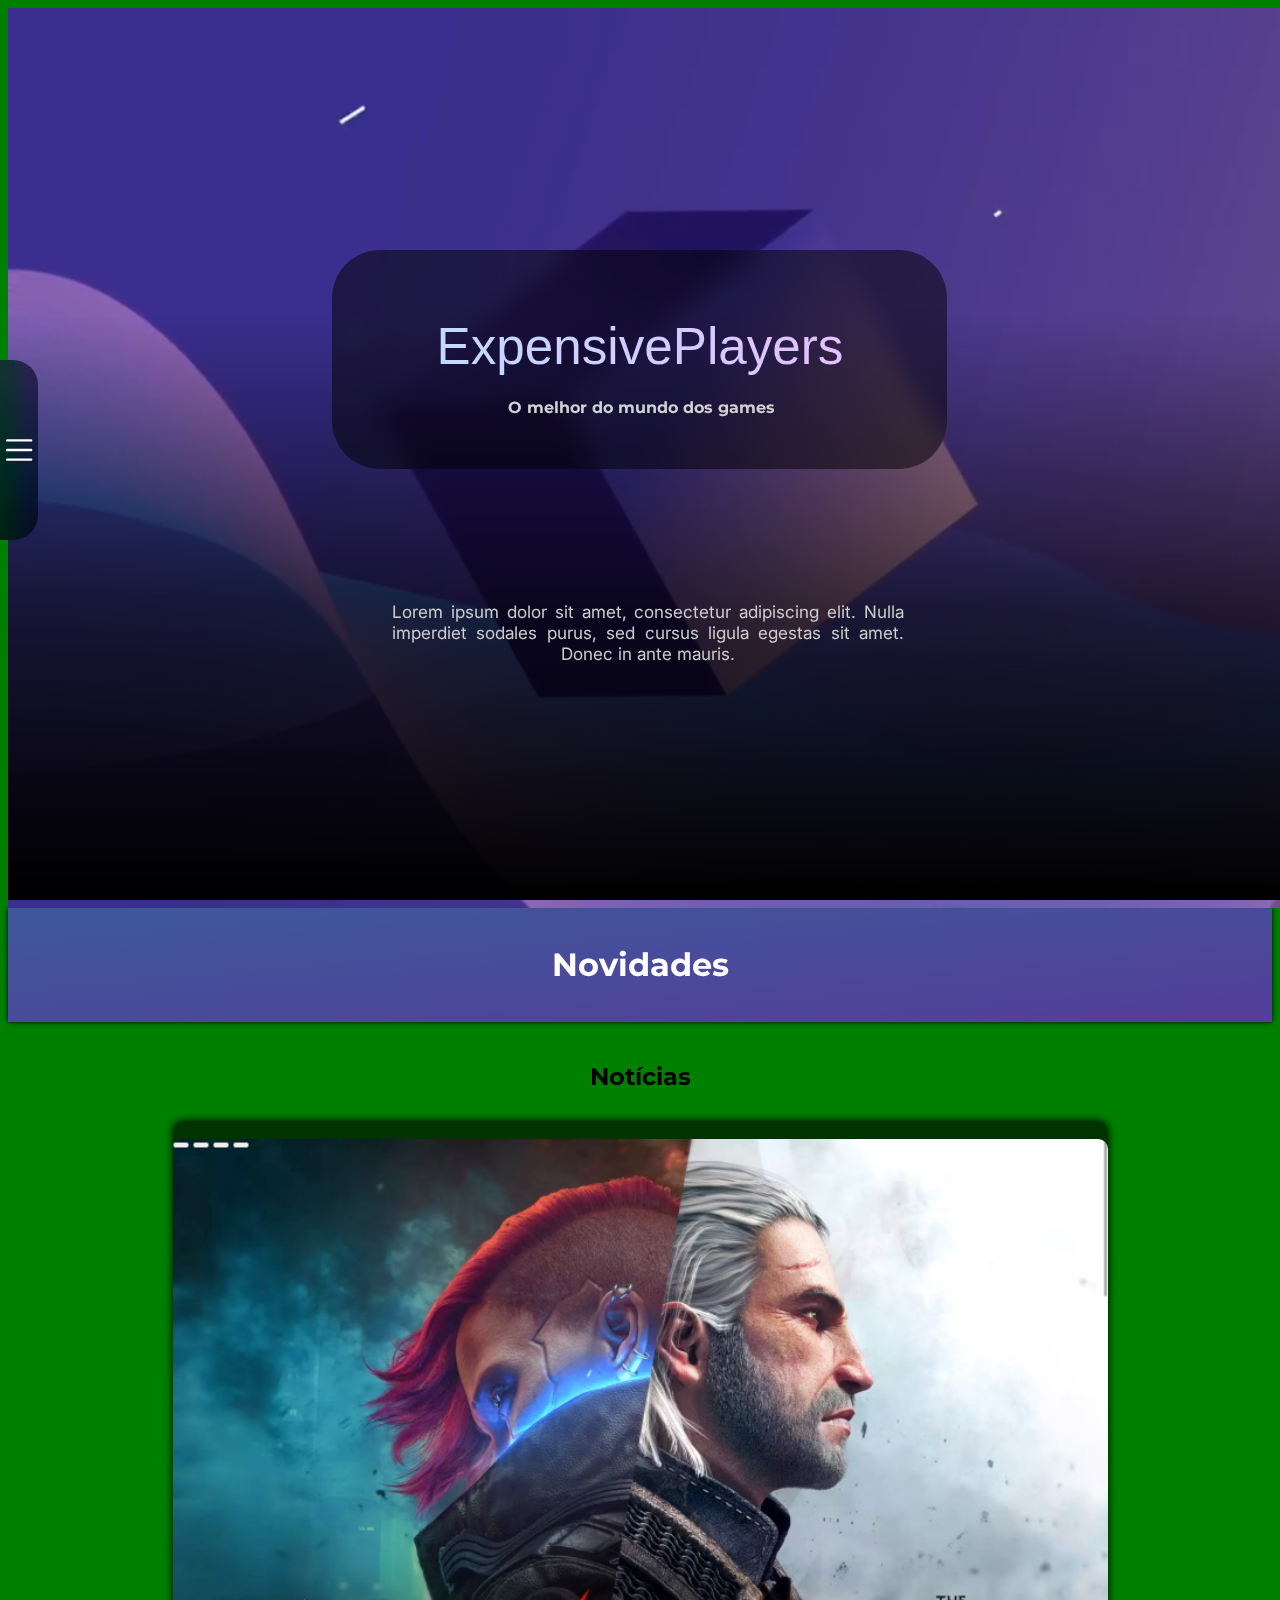
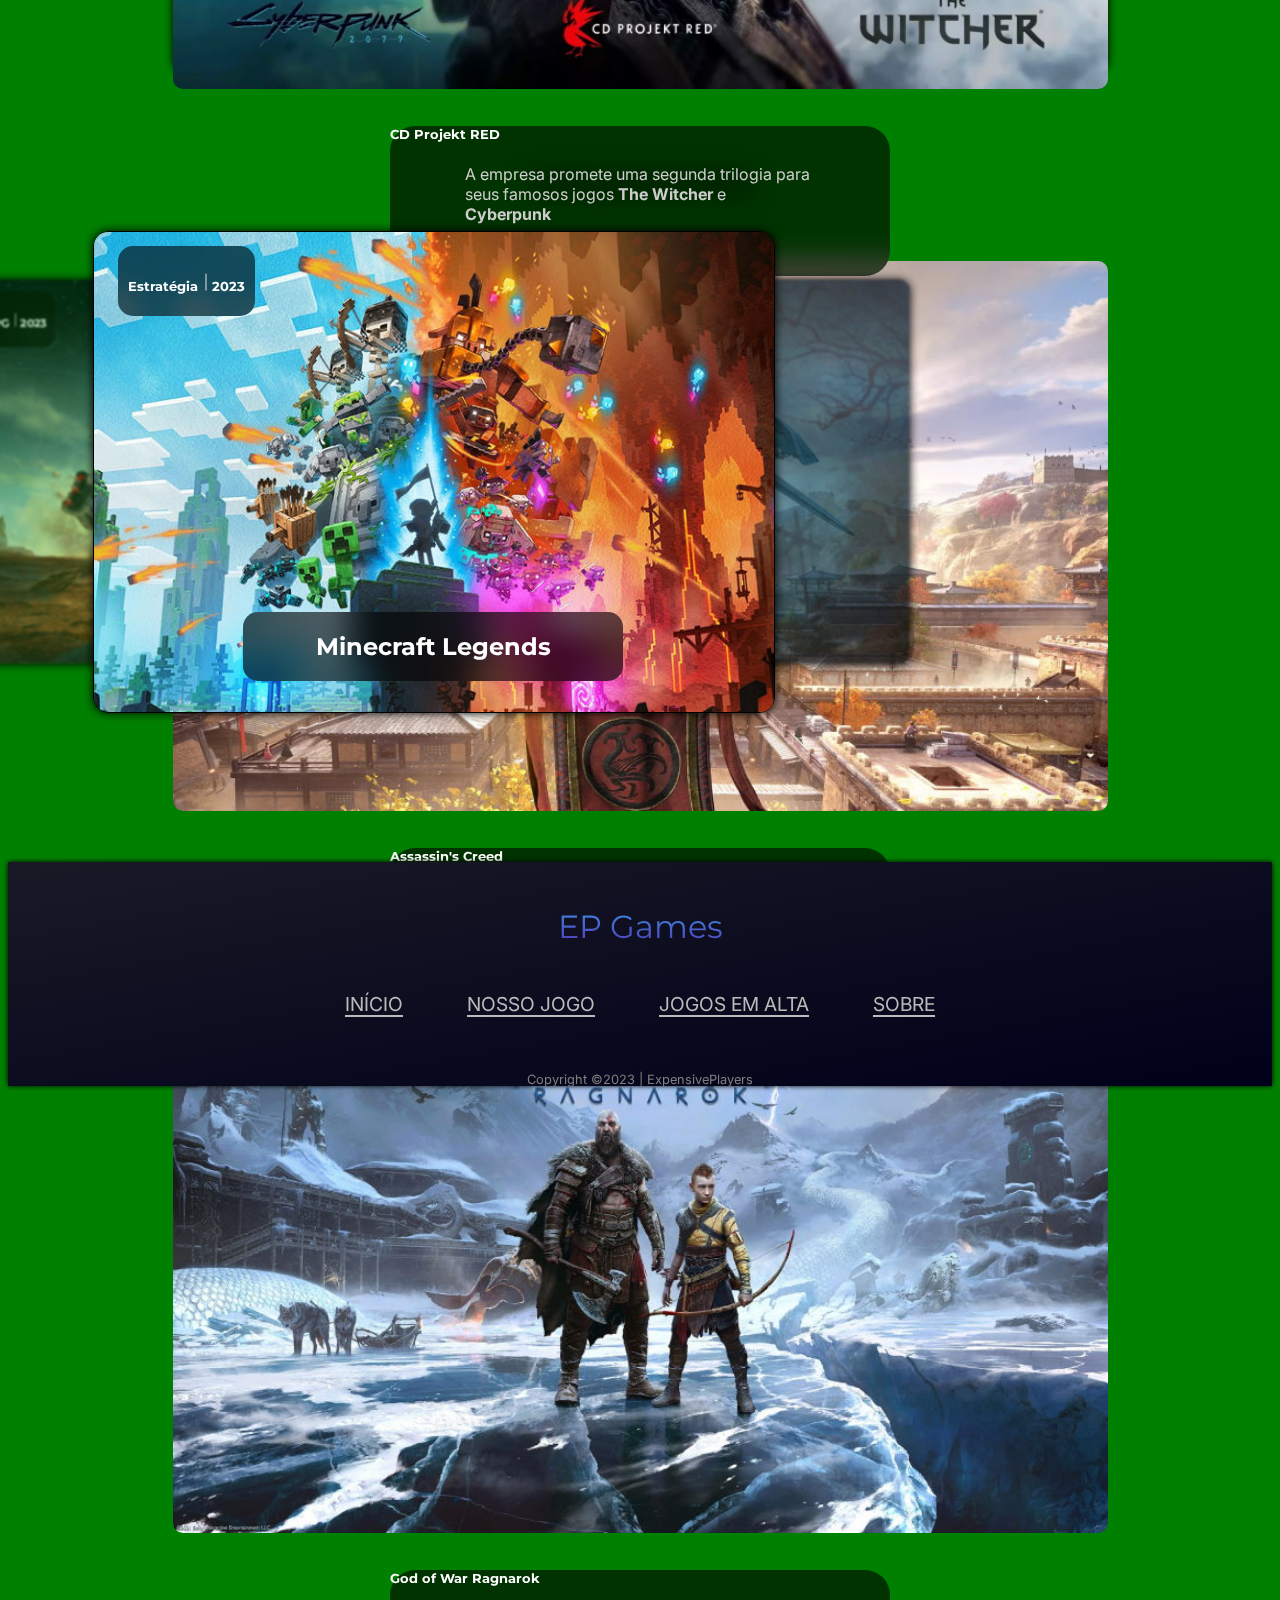
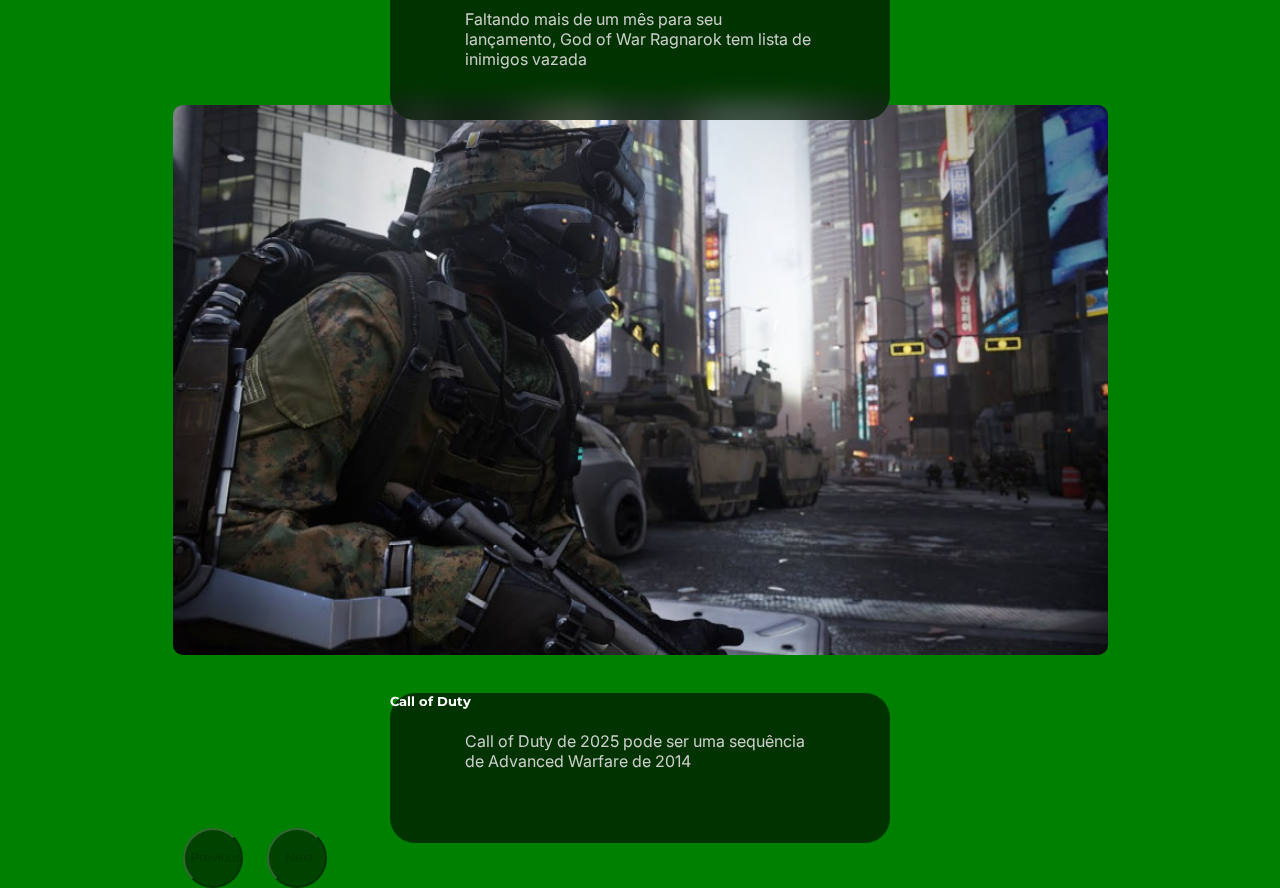
<file: index.html>
<html><head><title>EP Games</title><meta chartset="utf-8"><link href="https://cdn.jsdelivr.net/npm/bootstrap@5.2.1/dist/css/bootstrap.min.css"rel="stylesheet"crossorigin="anonymous"integrity="sha384-iYQeCzEYFbKjA/T2uDLTpkwGzCiq6soy8tYaI1GyVh/UjpbCx/TYkiZhlZB6+fzT"><script crossorigin="anonymous"integrity="sha384-kenU1KFdBIe4zVF0s0G1M5b4hcpxyD9F7jL+jjXkk+Q2h455rYXK/7HAuoJl+0I4"src="https://cdn.jsdelivr.net/npm/bootstrap@5.2.3/dist/js/bootstrap.bundle.min.js"></script><link href="imagens/expensiveplayers_logo.jpg"rel="icon"><link href="css/index.css"rel="stylesheet"media="screen"><link href="https://fonts.googleapis.com/css?family=Montserrat"rel="stylesheet"><link href="https://fonts.googleapis.com/css?family=Inter"rel="stylesheet"></head><body><div class="sidebar"><svg fill="white"viewBox="0 0 16 16"xmlns="http://www.w3.org/2000/svg"class="menu-icone"><path d="M2.5 12a.5.5 0 0 1 .5-.5h10a.5.5 0 0 1 0 1H3a.5.5 0 0 1-.5-.5zm0-4a.5.5 0 0 1 .5-.5h10a.5.5 0 0 1 0 1H3a.5.5 0 0 1-.5-.5zm0-4a.5.5 0 0 1 .5-.5h10a.5.5 0 0 1 0 1H3a.5.5 0 0 1-.5-.5z"fill-rule="evenodd"/></svg><div class="sidebar-itens"><div class="sidebar-item1"><a href="index.html"><svg fill="#E6E6E6"viewBox="0 0 16 16"xmlns="http://www.w3.org/2000/svg"><path d="M8.707 1.5a1 1 0 0 0-1.414 0L.646 8.146a.5.5 0 0 0 .708.708L2 8.207V13.5A1.5 1.5 0 0 0 3.5 15h9a1.5 1.5 0 0 0 1.5-1.5V8.207l.646.647a.5.5 0 0 0 .708-.708L13 5.793V2.5a.5.5 0 0 0-.5-.5h-1a.5.5 0 0 0-.5.5v1.293L8.707 1.5ZM13 7.207V13.5a.5.5 0 0 1-.5.5h-9a.5.5 0 0 1-.5-.5V7.207l5-5 5 5Z"/></svg><p>Início</p></a></div><div class="sidebar-item2"><a href="runtosong.html"><svg fill="#E6E6E6"viewBox="0 0 16 16"xmlns="http://www.w3.org/2000/svg"><path d="M11.5 6.027a.5.5 0 1 1-1 0 .5.5 0 0 1 1 0zm-1.5 1.5a.5.5 0 1 0 0-1 .5.5 0 0 0 0 1zm2.5-.5a.5.5 0 1 1-1 0 .5.5 0 0 1 1 0zm-1.5 1.5a.5.5 0 1 0 0-1 .5.5 0 0 0 0 1zm-6.5-3h1v1h1v1h-1v1h-1v-1h-1v-1h1v-1z"/><path d="M3.051 3.26a.5.5 0 0 1 .354-.613l1.932-.518a.5.5 0 0 1 .62.39c.655-.079 1.35-.117 2.043-.117.72 0 1.443.041 2.12.126a.5.5 0 0 1 .622-.399l1.932.518a.5.5 0 0 1 .306.729c.14.09.266.19.373.297.408.408.78 1.05 1.095 1.772.32.733.599 1.591.805 2.466.206.875.34 1.78.364 2.606.024.816-.059 1.602-.328 2.21a1.42 1.42 0 0 1-1.445.83c-.636-.067-1.115-.394-1.513-.773-.245-.232-.496-.526-.739-.808-.126-.148-.25-.292-.368-.423-.728-.804-1.597-1.527-3.224-1.527-1.627 0-2.496.723-3.224 1.527-.119.131-.242.275-.368.423-.243.282-.494.575-.739.808-.398.38-.877.706-1.513.773a1.42 1.42 0 0 1-1.445-.83c-.27-.608-.352-1.395-.329-2.21.024-.826.16-1.73.365-2.606.206-.875.486-1.733.805-2.466.315-.722.687-1.364 1.094-1.772a2.34 2.34 0 0 1 .433-.335.504.504 0 0 1-.028-.079zm2.036.412c-.877.185-1.469.443-1.733.708-.276.276-.587.783-.885 1.465a13.748 13.748 0 0 0-.748 2.295 12.351 12.351 0 0 0-.339 2.406c-.022.755.062 1.368.243 1.776a.42.42 0 0 0 .426.24c.327-.034.61-.199.929-.502.212-.202.4-.423.615-.674.133-.156.276-.323.44-.504C4.861 9.969 5.978 9.027 8 9.027s3.139.942 3.965 1.855c.164.181.307.348.44.504.214.251.403.472.615.674.318.303.601.468.929.503a.42.42 0 0 0 .426-.241c.18-.408.265-1.02.243-1.776a12.354 12.354 0 0 0-.339-2.406 13.753 13.753 0 0 0-.748-2.295c-.298-.682-.61-1.19-.885-1.465-.264-.265-.856-.523-1.733-.708-.85-.179-1.877-.27-2.913-.27-1.036 0-2.063.091-2.913.27z"/></svg><p>Nosso Jogo</p></a></div><div class="sidebar-item3"><a href="jogos_em_alta.html"><svg fill="#E6E6E6"viewBox="0 0 16 16"xmlns="http://www.w3.org/2000/svg"><path d="M11 2a1 1 0 0 1 1-1h2a1 1 0 0 1 1 1v12h.5a.5.5 0 0 1 0 1H.5a.5.5 0 0 1 0-1H1v-3a1 1 0 0 1 1-1h2a1 1 0 0 1 1 1v3h1V7a1 1 0 0 1 1-1h2a1 1 0 0 1 1 1v7h1V2zm1 12h2V2h-2v12zm-3 0V7H7v7h2zm-5 0v-3H2v3h2z"/></svg><p>Jogos em Alta</p></a></div><div class="sidebar-item4"><a href="sobre_empresa.html"><svg fill="#E6E6E6"viewBox="0 0 24 24"xmlns="http://www.w3.org/2000/svg"><path d="m12.002 2.005c5.518 0 9.998 4.48 9.998 9.997 0 5.518-4.48 9.998-9.998 9.998-5.517 0-9.997-4.48-9.997-9.998 0-5.517 4.48-9.997 9.997-9.997zm0 1.5c-4.69 0-8.497 3.807-8.497 8.497s3.807 8.498 8.497 8.498 8.498-3.808 8.498-8.498-3.808-8.497-8.498-8.497zm0 6.5c-.414 0-.75.336-.75.75v5.5c0 .414.336.75.75.75s.75-.336.75-.75v-5.5c0-.414-.336-.75-.75-.75zm-.002-3c.552 0 1 .448 1 1s-.448 1-1 1-1-.448-1-1 .448-1 1-1z"fill-rule="nonzero"/></svg></a><p>Sobre</p></div></div></div><div class="fundo_inicial"id="fundo_inicial"><video autoplay class="video-fundo"loop muted src="imagens/video-fundo.mp4"></video><div class="texto-inicial"><h1>ExpensivePlayers</h1><h4>O melhor do mundo dos games</h4></div><div class="overlay"><div class="paragrafo-inicial"><p>Lorem ipsum dolor sit amet, consectetur adipiscing elit. Nulla imperdiet sodales purus, sed cursus ligula egestas sit amet. Donec in ante mauris.</p></div></div></div><div class="novidades"><h1>Novidades</h1></div><div class="noticias"><h2>Notícias</h2><div class="carousel slide"id="carouselExampleCaptions"data-bs-ride="false"><div class="carousel-indicators"><button data-bs-target="#carouselExampleCaptions"type="button"aria-label="Slide 1"data-bs-slide-to="0"aria-current="true"class="active"></button> <button data-bs-target="#carouselExampleCaptions"type="button"aria-label="Slide 2"data-bs-slide-to="1"></button> <button data-bs-target="#carouselExampleCaptions"type="button"aria-label="Slide 3"data-bs-slide-to="2"></button> <button data-bs-target="#carouselExampleCaptions"type="button"aria-label="Slide 4"data-bs-slide-to="3"></button></div><div class="carousel-inner"><div class="carousel-item active"><img src="imagens/cd_projekt.jpg"class="d-block w-100"><div class="carousel-caption d-md-block d-none"><a href="https://www.techtudo.com.br/noticias/2022/10/cyberpunk-e-the-witcher-terao-sequencias-em-breve-garante-cd-projekt-red.ghtml"target="_blank"><h5>CD Projekt RED</h5><p>A empresa promete uma segunda trilogia para seus famosos jogos <b>The Witcher</b> e <b>Cyberpunk</b></p></a></div></div><div class="carousel-item"><img src="imagens/assassinscreed_noticia.jpg"class="d-block w-100"><div class="carousel-caption d-md-block d-none"><a href="https://br.ign.com/assassins-creed-codename-jade/102273/news/assassins-creed-codename-jade-sera-o-primeiro-jogo-de-mundo-aberto-para-celulares-da-franquia"target="_blank"><h5>Assassin's Creed</h5><p>Project Jade se passará na China e contará com a gameplay de Assassin's Creed otimizada para a tela do seu smartphone</p></a></div></div><div class="carousel-item"><img src="imagens/godofwar.jpg"class="d-block w-100"><div class="carousel-caption d-md-block d-none"><a href="https://www.tecmundo.com.br/voxel/249099-god-of-war-ragnarok-tem-lista-inimigos-vazada-confira.htm"target="_blank"><h5>God of War Ragnarok</h5><p>Faltando mais de um mês para seu lançamento, God of War Ragnarok tem lista de inimigos vazada</p></a></div></div><div class="carousel-item"><img src="imagens/cod.jpg"class="d-block w-100"loading="lazy"><div class="carousel-caption d-md-block d-none"><a href="https://www.tecmundo.com.br/voxel/249197-call-of-duty-2025-sequencia-advanced-warfare.htm"target="_blank"><h5>Call of Duty</h5><p>Call of Duty de 2025 pode ser uma sequência de Advanced Warfare de 2014</p></a></div></div></div><button data-bs-target="#carouselExampleCaptions"type="button"class="carousel-control-prev"data-bs-slide="prev"><span class="carousel-control-prev-icon"aria-hidden="true"></span> <span class="visually-hidden">Previous</span></button> <button data-bs-target="#carouselExampleCaptions"type="button"class="carousel-control-next"data-bs-slide="next"><span class="carousel-control-next-icon"aria-hidden="true"></span> <span class="visually-hidden">Next</span></button></div></div><div class="lancamentos"><h1>Lançamentos</h1><div class="container"><input id="item-1"name="slider"type="radio"checked> <input id="item-2"name="slider"type="radio"> <input id="item-3"name="slider"type="radio"> <input id="item-4"name="slider"type="radio"><div class="cards"><label class="card"for="item-1"id="card-1"><img src="imagens/minecraftlegends.jpg"><div class="descricao-card"><h5>Estratégia 2023</h5></div><a href="https://www.minecraft.net/en-us/about-legends"target="_blank"><h2 class="minecraft">Minecraft Legends</h2></a></label> <label class="card"for="item-2"id="card-2"><img src="imagens/residentevil4.jpg"><div class="descricao-card"><h5 class="terror-h5">Terror 2023</h5></div><a href="https://www.residentevil.com/re4/pt-br/"target="_blank"><h2>Resident Evil 4</h2></a></label> <label class="card"for="item-3"id="card-3"><img src="imagens/starfield.jpg"><div class="descricao-card"><h5 class="rpg-h5">RPG 2023</h5></div><a href="https://bethesda.net/pt/game/starfield"target="_blank"><h2>Starfield</h2></a></label></div></div></div><footer><h1>EP Games</h1><div class="links"><a href="index.html">INÍCIO </a><a href="runtosong.html">NOSSO JOGO</a><a href="jogos_em_alta.html">JOGOS EM ALTA</a><a href="sobre_empresa.html">SOBRE</a></div><div class="copyright">Copyright ©2023 | ExpensivePlayers</div></footer></body></html>
</file>
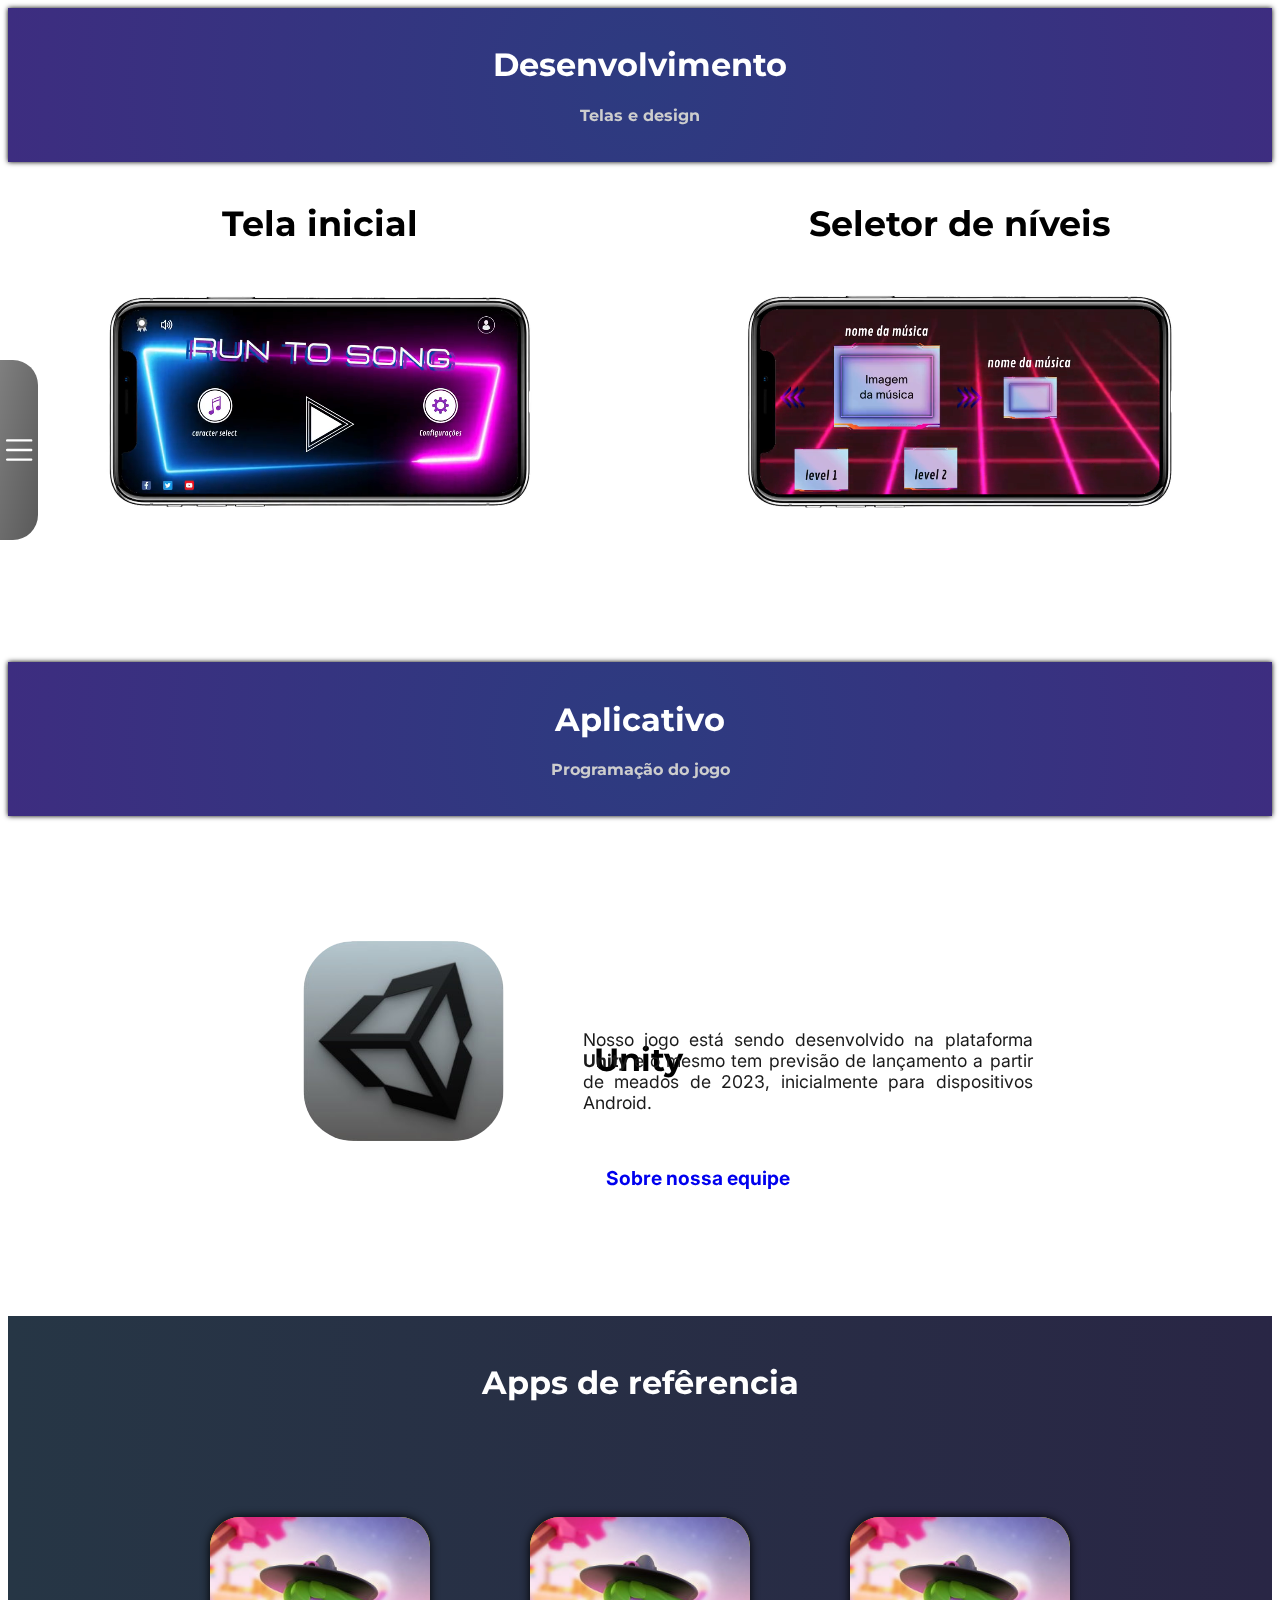
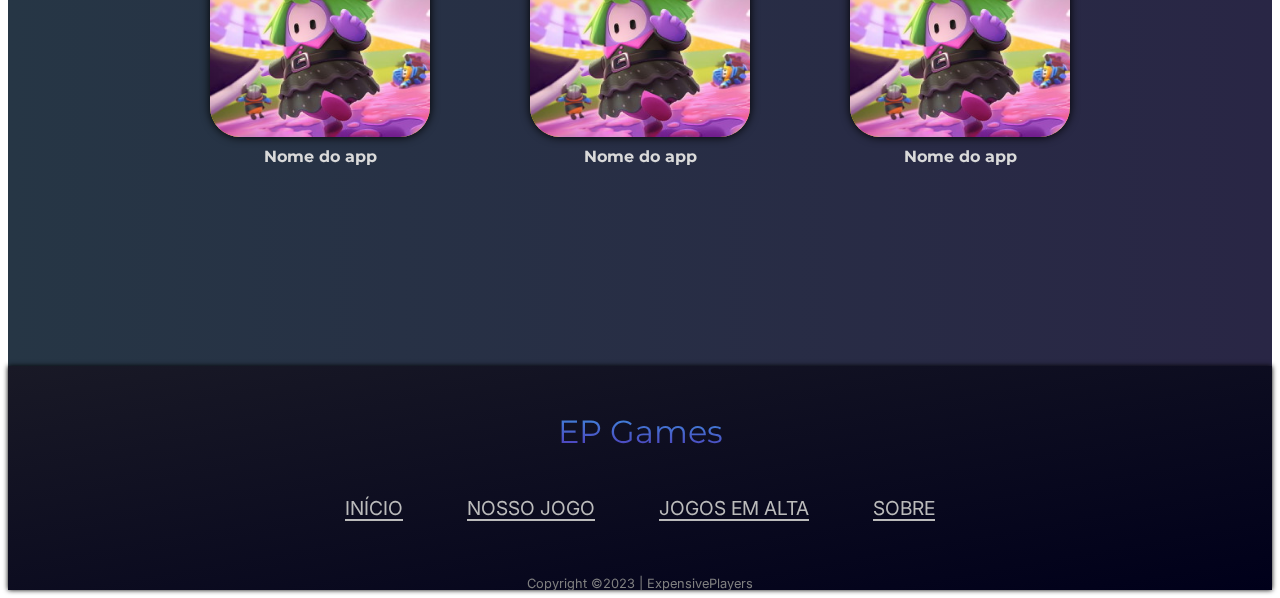
<file: desenvolvimento.html>
<html><head><title>Desenvolvimento</title><meta charset="utf-8"><link href="https://cdn.jsdelivr.net/npm/bootstrap@5.2.1/dist/css/bootstrap.min.css"rel="stylesheet"crossorigin="anonymous"integrity="sha384-iYQeCzEYFbKjA/T2uDLTpkwGzCiq6soy8tYaI1GyVh/UjpbCx/TYkiZhlZB6+fzT"><link href="imagens/Logo-RunTosong.png"rel="icon"><link href="css/desenvolvimento.css"rel="stylesheet"media="screen"><link href="https://fonts.googleapis.com/css?family=Montserrat"rel="stylesheet"><link href="https://fonts.googleapis.com/css?family=Inter"rel="stylesheet"></head><body><div class="sidebar"><svg fill="white"viewBox="0 0 16 16"xmlns="http://www.w3.org/2000/svg"class="menu-icone"><path d="M2.5 12a.5.5 0 0 1 .5-.5h10a.5.5 0 0 1 0 1H3a.5.5 0 0 1-.5-.5zm0-4a.5.5 0 0 1 .5-.5h10a.5.5 0 0 1 0 1H3a.5.5 0 0 1-.5-.5zm0-4a.5.5 0 0 1 .5-.5h10a.5.5 0 0 1 0 1H3a.5.5 0 0 1-.5-.5z"fill-rule="evenodd"/></svg><div class="sidebar-itens"><div class="sidebar-item1"><a href="index.html"><svg fill="#E6E6E6"viewBox="0 0 16 16"xmlns="http://www.w3.org/2000/svg"><path d="M8.707 1.5a1 1 0 0 0-1.414 0L.646 8.146a.5.5 0 0 0 .708.708L2 8.207V13.5A1.5 1.5 0 0 0 3.5 15h9a1.5 1.5 0 0 0 1.5-1.5V8.207l.646.647a.5.5 0 0 0 .708-.708L13 5.793V2.5a.5.5 0 0 0-.5-.5h-1a.5.5 0 0 0-.5.5v1.293L8.707 1.5ZM13 7.207V13.5a.5.5 0 0 1-.5.5h-9a.5.5 0 0 1-.5-.5V7.207l5-5 5 5Z"/></svg><p>Página inicial</p></a></div><div class="sidebar-item2"><a href="runtosong.html"><svg fill="#E6E6E6"viewBox="0 0 16 16"xmlns="http://www.w3.org/2000/svg"><path d="M6 13c0 1.105-1.12 2-2.5 2S1 14.105 1 13c0-1.104 1.12-2 2.5-2s2.5.896 2.5 2zm9-2c0 1.105-1.12 2-2.5 2s-2.5-.895-2.5-2 1.12-2 2.5-2 2.5.895 2.5 2z"/><path d="M14 11V2h1v9h-1zM6 3v10H5V3h1z"fill-rule="evenodd"/><path d="M5 2.905a1 1 0 0 1 .9-.995l8-.8a1 1 0 0 1 1.1.995V3L5 4V2.905z"/></svg><p>RunToSong</p></a></div><div class="sidebar-item3"><a href="objetivo.html"><svg fill="#E6E6E6"viewBox="0 0 16 16"xmlns="http://www.w3.org/2000/svg"><path d="M5 11.5a.5.5 0 0 1 .5-.5h9a.5.5 0 0 1 0 1h-9a.5.5 0 0 1-.5-.5zm0-4a.5.5 0 0 1 .5-.5h9a.5.5 0 0 1 0 1h-9a.5.5 0 0 1-.5-.5zm0-4a.5.5 0 0 1 .5-.5h9a.5.5 0 0 1 0 1h-9a.5.5 0 0 1-.5-.5zM3.854 2.146a.5.5 0 0 1 0 .708l-1.5 1.5a.5.5 0 0 1-.708 0l-.5-.5a.5.5 0 1 1 .708-.708L2 3.293l1.146-1.147a.5.5 0 0 1 .708 0zm0 4a.5.5 0 0 1 0 .708l-1.5 1.5a.5.5 0 0 1-.708 0l-.5-.5a.5.5 0 1 1 .708-.708L2 7.293l1.146-1.147a.5.5 0 0 1 .708 0zm0 4a.5.5 0 0 1 0 .708l-1.5 1.5a.5.5 0 0 1-.708 0l-.5-.5a.5.5 0 0 1 .708-.708l.146.147 1.146-1.147a.5.5 0 0 1 .708 0z"fill-rule="evenodd"/></svg><p>Objetivo</p></a></div><div class="sidebar-item4"><a href="desenvolvimento.html"><svg fill="#E6E6E6"viewBox="0 0 16 16"xmlns="http://www.w3.org/2000/svg"><path d="M2.5 3.5a.5.5 0 0 1 0-1h11a.5.5 0 0 1 0 1h-11zm2-2a.5.5 0 0 1 0-1h7a.5.5 0 0 1 0 1h-7zM0 13a1.5 1.5 0 0 0 1.5 1.5h13A1.5 1.5 0 0 0 16 13V6a1.5 1.5 0 0 0-1.5-1.5h-13A1.5 1.5 0 0 0 0 6v7zm1.5.5A.5.5 0 0 1 1 13V6a.5.5 0 0 1 .5-.5h13a.5.5 0 0 1 .5.5v7a.5.5 0 0 1-.5.5h-13z"/></svg><p>Desenvolvimento</p></a></div><div class="sidebar-item5"><a href="sobre.html"><svg fill="#E6E6E6"viewBox="0 0 16 16"xmlns="http://www.w3.org/2000/svg"><path d="M15 14s1 0 1-1-1-4-5-4-5 3-5 4 1 1 1 1h8Zm-7.978-1A.261.261 0 0 1 7 12.996c.001-.264.167-1.03.76-1.72C8.312 10.629 9.282 10 11 10c1.717 0 2.687.63 3.24 1.276.593.69.758 1.457.76 1.72l-.008.002a.274.274 0 0 1-.014.002H7.022ZM11 7a2 2 0 1 0 0-4 2 2 0 0 0 0 4Zm3-2a3 3 0 1 1-6 0 3 3 0 0 1 6 0ZM6.936 9.28a5.88 5.88 0 0 0-1.23-.247A7.35 7.35 0 0 0 5 9c-4 0-5 3-5 4 0 .667.333 1 1 1h4.216A2.238 2.238 0 0 1 5 13c0-1.01.377-2.042 1.09-2.904.243-.294.526-.569.846-.816ZM4.92 10A5.493 5.493 0 0 0 4 13H1c0-.26.164-1.03.76-1.724.545-.636 1.492-1.256 3.16-1.275ZM1.5 5.5a3 3 0 1 1 6 0 3 3 0 0 1-6 0Zm3-2a2 2 0 1 0 0 4 2 2 0 0 0 0-4Z"/></svg><p>Sobre nós</p></a></div></div></div><div class="titulo-desenvolvimento"><h1>Desenvolvimento</h1><h4>Telas e design</h4></div><div class="telas"><h2 class="tela-inicial-h2">Tela inicial</h2><video autoplay class="tela-inicial"loop muted src="imagens/Tela-inicial-RunToSong.mp4"type="video/mp4"></video><h2 class="tela-niveis-h2">Seletor de níveis</h2><video autoplay class="tela-niveis"loop muted src="imagens/Tela-niveis-RunToSong.mp4"type="video/mp4"></video></div><div class="titulo-desenvolvimento"><h1>Aplicativo</h1><h4>Programação do jogo</h4></div><div class="aplicativo"><div class="conteudo-aplicativo"><img src="imagens/unity.jpg"><h1>Unity</h1><p>Nosso jogo está sendo desenvolvido na plataforma <b>Unity</b> e o mesmo tem previsão de lançamento a partir de meados de 2023, inicialmente para dispositivos Android.</p><a href="sobre.html"><h4>Sobre nossa equipe<h4></a></div></div><div class="apps-referencia"><h1>Apps de refêrencia</h1><div class="apps"><div class="app1"><img src="imagens/stumbleguys.jpg"><h4>Nome do app</h4></div><div class="app2"><img src="imagens/stumbleguys.jpg"><h4>Nome do app</h4></div><div class="app3"><img src="imagens/stumbleguys.jpg"><h4>Nome do app</h4></div></div></div><footer><h1>EP Games</h1><div class="links"><a href="index.html">INÍCIO </a><a href="runtosong.html">NOSSO JOGO </a><a href="jogos_em_alta.html">JOGOS EM ALTA </a><a href="sobre_empresa.html">SOBRE</a></div><div class="copyright">Copyright ©2023 | ExpensivePlayers</div></footer></body></html>
</file>
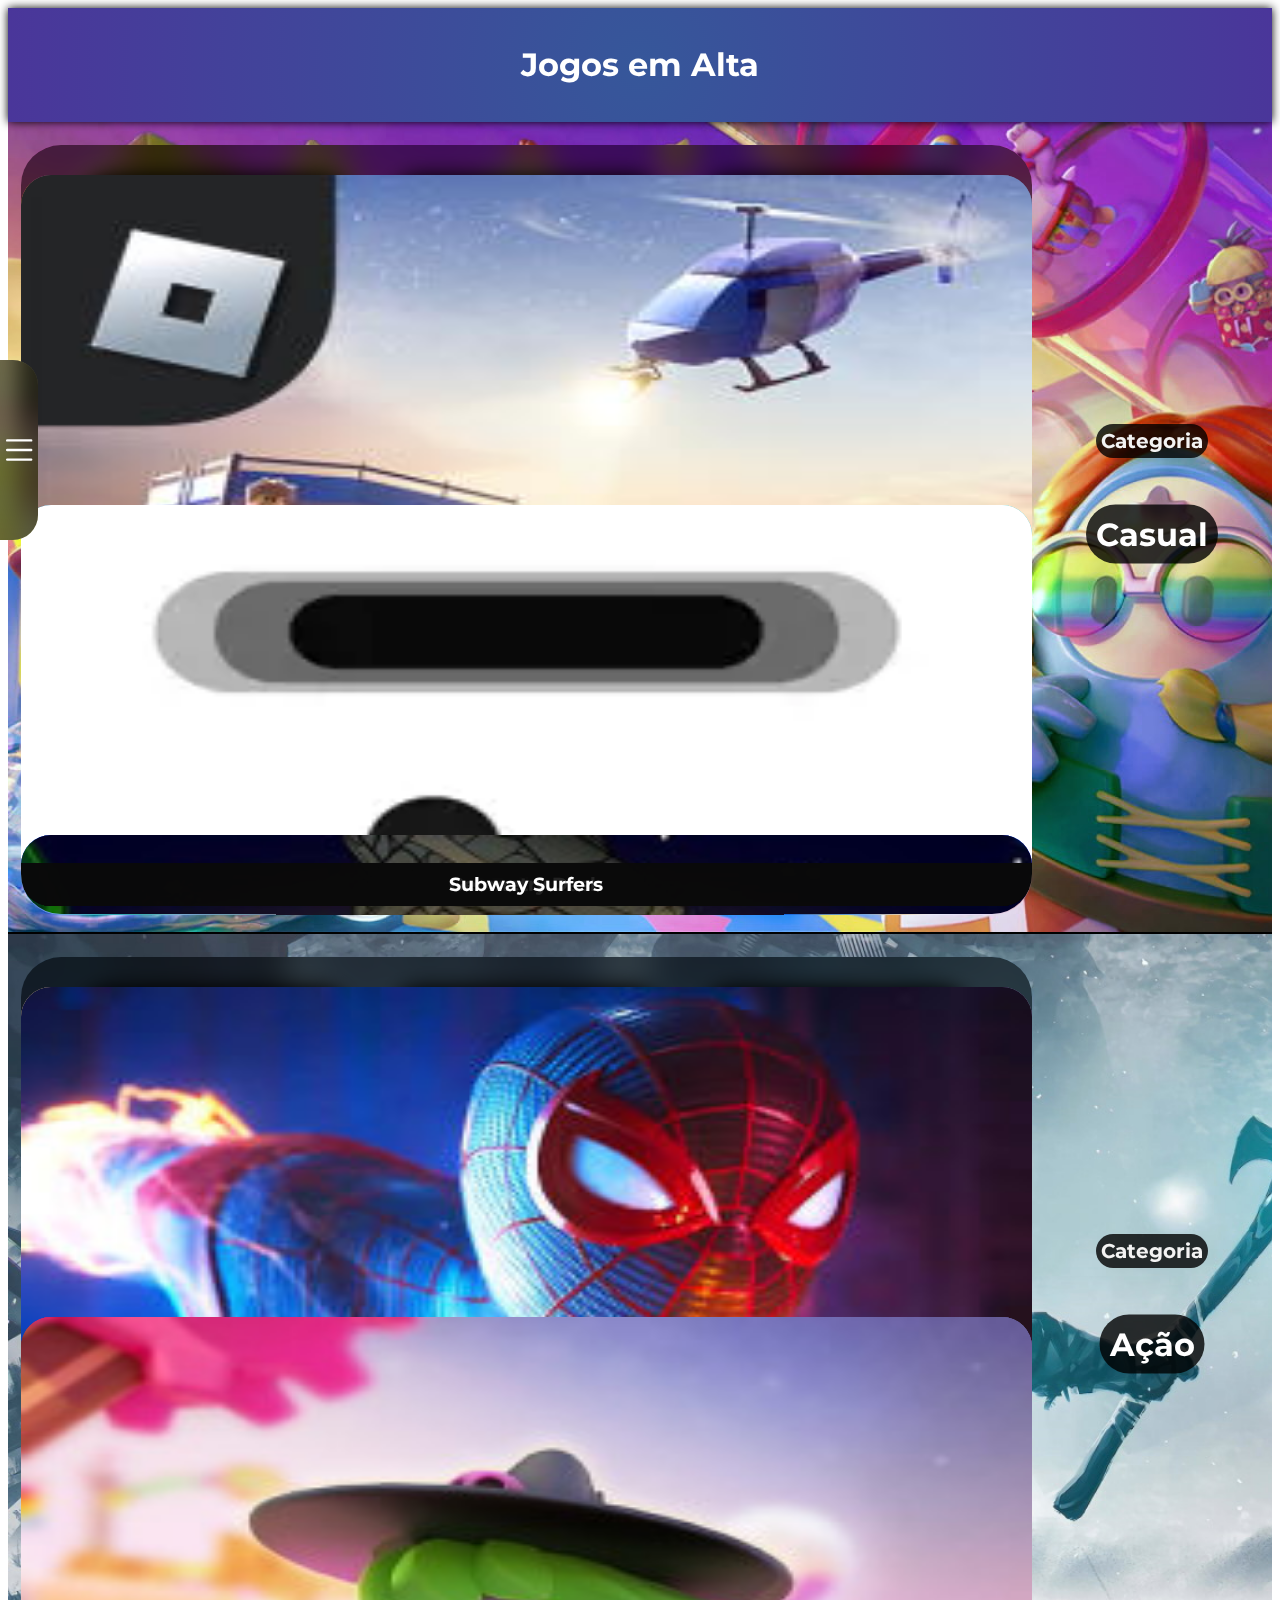
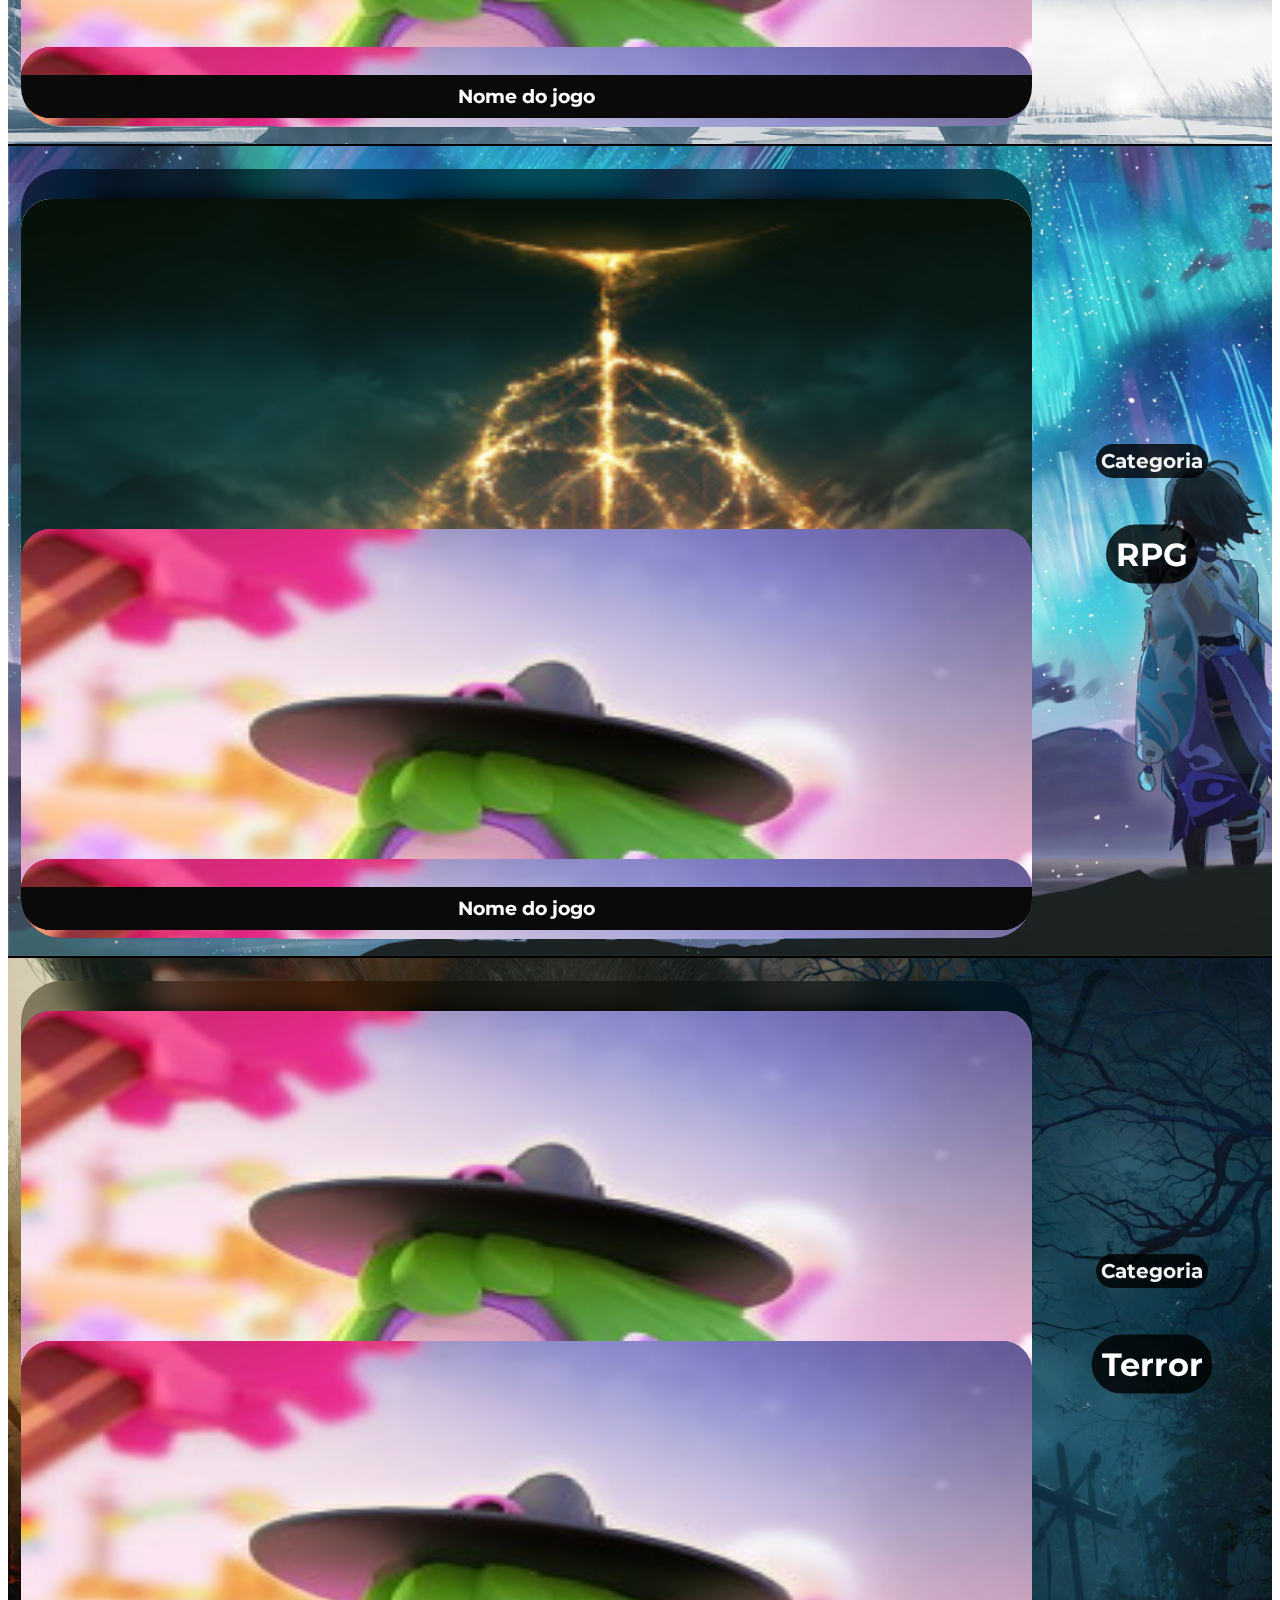
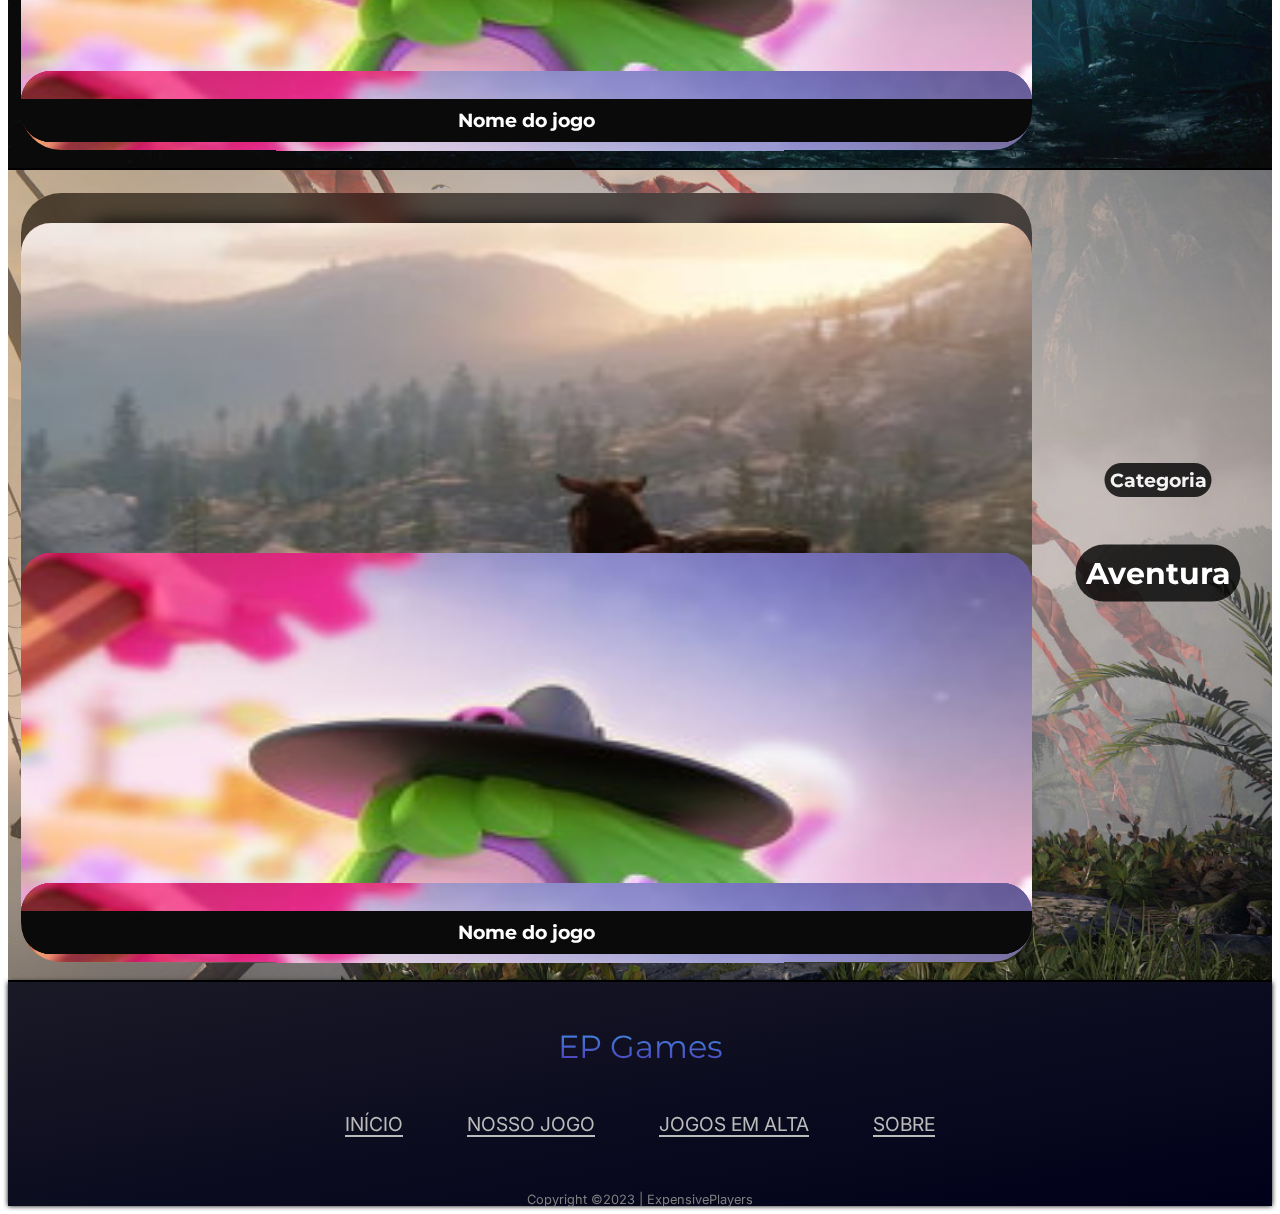
<file: jogos_em_alta.html>
<html><head><title>Jogos em Alta</title><meta chartset="utf-8"><link href="https://cdn.jsdelivr.net/npm/bootstrap@5.2.1/dist/css/bootstrap.min.css"rel="stylesheet"crossorigin="anonymous"integrity="sha384-iYQeCzEYFbKjA/T2uDLTpkwGzCiq6soy8tYaI1GyVh/UjpbCx/TYkiZhlZB6+fzT"><link href="imagens/expensiveplayers_logo.jpg"rel="icon"><link href="css/jogos_em_alta.css"rel="stylesheet"media="screen"><link href="https://fonts.googleapis.com/css?family=Montserrat"rel="stylesheet"><link href="https://fonts.googleapis.com/css?family=Inter"rel="stylesheet"></head><body><div class="sidebar"><svg fill="white"viewBox="0 0 16 16"xmlns="http://www.w3.org/2000/svg"class="menu-icone"><path d="M2.5 12a.5.5 0 0 1 .5-.5h10a.5.5 0 0 1 0 1H3a.5.5 0 0 1-.5-.5zm0-4a.5.5 0 0 1 .5-.5h10a.5.5 0 0 1 0 1H3a.5.5 0 0 1-.5-.5zm0-4a.5.5 0 0 1 .5-.5h10a.5.5 0 0 1 0 1H3a.5.5 0 0 1-.5-.5z"fill-rule="evenodd"/></svg><div class="sidebar-itens"><div class="sidebar-item1"><a href="index.html"><svg fill="#EEEEEE"viewBox="0 0 16 16"xmlns="http://www.w3.org/2000/svg"><path d="M8.707 1.5a1 1 0 0 0-1.414 0L.646 8.146a.5.5 0 0 0 .708.708L2 8.207V13.5A1.5 1.5 0 0 0 3.5 15h9a1.5 1.5 0 0 0 1.5-1.5V8.207l.646.647a.5.5 0 0 0 .708-.708L13 5.793V2.5a.5.5 0 0 0-.5-.5h-1a.5.5 0 0 0-.5.5v1.293L8.707 1.5ZM13 7.207V13.5a.5.5 0 0 1-.5.5h-9a.5.5 0 0 1-.5-.5V7.207l5-5 5 5Z"/></svg><p>Início</p></a></div><div class="sidebar-item2"><a href="runtosong.html"><svg fill="#EEEEEE"viewBox="0 0 16 16"xmlns="http://www.w3.org/2000/svg"><path d="M11.5 6.027a.5.5 0 1 1-1 0 .5.5 0 0 1 1 0zm-1.5 1.5a.5.5 0 1 0 0-1 .5.5 0 0 0 0 1zm2.5-.5a.5.5 0 1 1-1 0 .5.5 0 0 1 1 0zm-1.5 1.5a.5.5 0 1 0 0-1 .5.5 0 0 0 0 1zm-6.5-3h1v1h1v1h-1v1h-1v-1h-1v-1h1v-1z"/><path d="M3.051 3.26a.5.5 0 0 1 .354-.613l1.932-.518a.5.5 0 0 1 .62.39c.655-.079 1.35-.117 2.043-.117.72 0 1.443.041 2.12.126a.5.5 0 0 1 .622-.399l1.932.518a.5.5 0 0 1 .306.729c.14.09.266.19.373.297.408.408.78 1.05 1.095 1.772.32.733.599 1.591.805 2.466.206.875.34 1.78.364 2.606.024.816-.059 1.602-.328 2.21a1.42 1.42 0 0 1-1.445.83c-.636-.067-1.115-.394-1.513-.773-.245-.232-.496-.526-.739-.808-.126-.148-.25-.292-.368-.423-.728-.804-1.597-1.527-3.224-1.527-1.627 0-2.496.723-3.224 1.527-.119.131-.242.275-.368.423-.243.282-.494.575-.739.808-.398.38-.877.706-1.513.773a1.42 1.42 0 0 1-1.445-.83c-.27-.608-.352-1.395-.329-2.21.024-.826.16-1.73.365-2.606.206-.875.486-1.733.805-2.466.315-.722.687-1.364 1.094-1.772a2.34 2.34 0 0 1 .433-.335.504.504 0 0 1-.028-.079zm2.036.412c-.877.185-1.469.443-1.733.708-.276.276-.587.783-.885 1.465a13.748 13.748 0 0 0-.748 2.295 12.351 12.351 0 0 0-.339 2.406c-.022.755.062 1.368.243 1.776a.42.42 0 0 0 .426.24c.327-.034.61-.199.929-.502.212-.202.4-.423.615-.674.133-.156.276-.323.44-.504C4.861 9.969 5.978 9.027 8 9.027s3.139.942 3.965 1.855c.164.181.307.348.44.504.214.251.403.472.615.674.318.303.601.468.929.503a.42.42 0 0 0 .426-.241c.18-.408.265-1.02.243-1.776a12.354 12.354 0 0 0-.339-2.406 13.753 13.753 0 0 0-.748-2.295c-.298-.682-.61-1.19-.885-1.465-.264-.265-.856-.523-1.733-.708-.85-.179-1.877-.27-2.913-.27-1.036 0-2.063.091-2.913.27z"/></svg><p>Nosso Jogo</p></a></div><div class="sidebar-item3"><a href="jogos_em_alta.html"><svg fill="#EEEEEE"viewBox="0 0 16 16"xmlns="http://www.w3.org/2000/svg"><path d="M11 2a1 1 0 0 1 1-1h2a1 1 0 0 1 1 1v12h.5a.5.5 0 0 1 0 1H.5a.5.5 0 0 1 0-1H1v-3a1 1 0 0 1 1-1h2a1 1 0 0 1 1 1v3h1V7a1 1 0 0 1 1-1h2a1 1 0 0 1 1 1v7h1V2zm1 12h2V2h-2v12zm-3 0V7H7v7h2zm-5 0v-3H2v3h2z"/></svg><p>Jogos em Alta</p></a></div><div class="sidebar-item4"><a href="sobre_empresa.html"><svg fill="#EEEEEE"viewBox="0 0 24 24"xmlns="http://www.w3.org/2000/svg"><path d="m12.002 2.005c5.518 0 9.998 4.48 9.998 9.997 0 5.518-4.48 9.998-9.998 9.998-5.517 0-9.997-4.48-9.997-9.998 0-5.517 4.48-9.997 9.997-9.997zm0 1.5c-4.69 0-8.497 3.807-8.497 8.497s3.807 8.498 8.497 8.498 8.498-3.808 8.498-8.498-3.808-8.497-8.498-8.497zm0 6.5c-.414 0-.75.336-.75.75v5.5c0 .414.336.75.75.75s.75-.336.75-.75v-5.5c0-.414-.336-.75-.75-.75zm-.002-3c.552 0 1 .448 1 1s-.448 1-1 1-1-.448-1-1 .448-1 1-1z"fill-rule="nonzero"/></svg></a><p>Sobre</p></div></div></div><div class="titulo-jogosemalta"><h1>Jogos em Alta</h1></div><div class="jogoscasuais"><h4>Categoria</h4><h1>Casual</h1><div class="cards-casual"><div class="card"><a href="https://store.steampowered.com/app/1677740/Stumble_Guys/"target="_blank"><img src="imagens/stumbleguys.jpg"><h3>Stumble Guys</h3></a></div><div class="card"><a href="https://www.minecraft.net/pt-pt"target="_blank"><img src="imagens/minecraft.jpg"><h3>Minecraft</h3></a></div><div class="card"><a href="https://www.roblox.com/"target="_blank"><img src="imagens/roblox.jpg"><h3>Roblox</h3></a></div><div class="card"><a href="https://play.google.com/store/apps/details?id=com.ketchapp.stack"target="_blank"><img src="imagens/stack.jpg"><h3>Stack</h3></a></div><div class="card"><a href="https://play.google.com/store/apps/details?id=com.ketchapp.zigzaggame"target="_blank"><img src="imagens/zigzag.jpg"><h3>ZigZag</h3></a></div><div class="card"><a href="https://apps.apple.com/br/app/hit-the-island/id1644376309"target="_blank"><img src="imagens/hittheisland.jpg"><h3>Hit the Island</h3></a></div><div class="card"><a href="https://mariokarttour.com/pt-BR"target="_blank"><img src="imagens/mariokart.jpg"><h3>Mario Kart Tour</h3></a></div><div class="card"><a href="https://play.google.com/store/apps/details?id=com.rovio.baba"target="_blank"><img src="imagens/angrybirds.jpg"><h3>Angry Birds 2</h3></a></div><div class="card"><a href="https://store.epicgames.com/pt-BR/p/among-us"target="_blank"><img src="imagens/amongus.jpg"><h3>Among Us</h3></a></div><div class="card"><a href="https://play.google.com/store/apps/details?id=com.miniclip.eightballpool"target="_blank"><img src="imagens/8ball.jpg"><h3>8 Ball Pool</h3></a></div><div class="card"><a href="https://play.google.com/store/apps/details?id=com.robtopx.geometryjump"target="_blank"><img src="imagens/geometrydash.jpg"><h3>Geometry Dash</h3></a></div><div class="card"><a href="https://play.google.com/store/apps/details?id=com.kiloo.subwaysurf"target="_blank"><img src="imagens/subwaysurfers.jpg"><h3>Subway Surfers</h3></a></div></div></div><div class="jogosacao"><h4>Categoria</h4><h1>Ação</h1><div class="cards-acao"><div class="card"><a href="https://store.steampowered.com/app/1677740/Stumble_Guys/"target="_blank"><img src="imagens/godofwar-emalta.jpg"loading="lazy"><h3>God of War</h3></a></div><div class="card"><a href="https://store.steampowered.com/app/1677740/Stumble_Guys/"target="_blank"><img src="imagens/gta.jpg"loading="lazy"><h3>GTA V</h3></a></div><div class="card"><a href="https://store.steampowered.com/app/1677740/Stumble_Guys/"target="_blank"><img src="imagens/spiderman.jpg"loading="lazy"><h3>Spider-Man:<br>Miles Morales</h3></a></div><div class="card"><a href="https://store.steampowered.com/app/1677740/Stumble_Guys/"target="_blank"><img src="imagens/stumbleguys.jpg"loading="lazy"><h3>Nome do jogo</h3></a></div><div class="card"><a href="https://store.steampowered.com/app/1677740/Stumble_Guys/"target="_blank"><img src="imagens/stumbleguys.jpg"loading="lazy"><h3>Nome do jogo</h3></a></div><div class="card"><a href="https://store.steampowered.com/app/1677740/Stumble_Guys/"target="_blank"><img src="imagens/stumbleguys.jpg"loading="lazy"><h3>Nome do jogo</h3></a></div><div class="card"><a href="https://store.steampowered.com/app/1677740/Stumble_Guys/"target="_blank"><img src="imagens/stumbleguys.jpg"loading="lazy"><h3>Nome do jogo</h3></a></div><div class="card"><a href="https://store.steampowered.com/app/1677740/Stumble_Guys/"target="_blank"><img src="imagens/stumbleguys.jpg"loading="lazy"><h3>Nome do jogo</h3></a></div><div class="card"><a href="https://store.steampowered.com/app/1677740/Stumble_Guys/"target="_blank"><img src="imagens/stumbleguys.jpg"loading="lazy"><h3>Nome do jogo</h3></a></div><div class="card"><a href="https://store.steampowered.com/app/1677740/Stumble_Guys/"target="_blank"><img src="imagens/stumbleguys.jpg"loading="lazy"><h3>Nome do jogo</h3></a></div><div class="card"><a href="https://store.steampowered.com/app/1677740/Stumble_Guys/"target="_blank"><img src="imagens/stumbleguys.jpg"loading="lazy"><h3>Nome do jogo</h3></a></div><div class="card"><a href="https://store.steampowered.com/app/1677740/Stumble_Guys/"target="_blank"><img src="imagens/stumbleguys.jpg"loading="lazy"><h3>Nome do jogo</h3></a></div></div></div><div class="jogosrpg"><h4>Categoria</h4><h1>RPG</h1><div class="cards-rpg"><div class="card"><a href="https://store.steampowered.com/app/1677740/Stumble_Guys/"target="_blank"><img src="imagens/genshinimpact.jpg"loading="lazy"><h3>Genshin Impact</h3></a></div><div class="card"><a href="https://store.steampowered.com/app/1677740/Stumble_Guys/"target="_blank"><img src="imagens/thewitcher.jpg"loading="lazy"><h3>The Witcher 3</h3></a></div><div class="card"><a href="https://store.steampowered.com/app/1677740/Stumble_Guys/"target="_blank"><img src="imagens/eldenring.jpg"loading="lazy"><h3>Elden Ring</h3></a></div><div class="card"><a href="https://store.steampowered.com/app/1677740/Stumble_Guys/"target="_blank"><img src="imagens/stumbleguys.jpg"loading="lazy"><h3>Nome do jogo</h3></a></div><div class="card"><a href="https://store.steampowered.com/app/1677740/Stumble_Guys/"target="_blank"><img src="imagens/stumbleguys.jpg"loading="lazy"><h3>Nome do jogo</h3></a></div><div class="card"><a href="https://store.steampowered.com/app/1677740/Stumble_Guys/"target="_blank"><img src="imagens/stumbleguys.jpg"loading="lazy"><h3>Nome do jogo</h3></a></div><div class="card"><a href="https://store.steampowered.com/app/1677740/Stumble_Guys/"target="_blank"><img src="imagens/stumbleguys.jpg"loading="lazy"><h3>Nome do jogo</h3></a></div><div class="card"><a href="https://store.steampowered.com/app/1677740/Stumble_Guys/"target="_blank"><img src="imagens/stumbleguys.jpg"loading="lazy"><h3>Nome do jogo</h3></a></div><div class="card"><a href="https://store.steampowered.com/app/1677740/Stumble_Guys/"target="_blank"><img src="imagens/stumbleguys.jpg"loading="lazy"><h3>Nome do jogo</h3></a></div><div class="card"><a href="https://store.steampowered.com/app/1677740/Stumble_Guys/"target="_blank"><img src="imagens/stumbleguys.jpg"loading="lazy"><h3>Nome do jogo</h3></a></div><div class="card"><a href="https://store.steampowered.com/app/1677740/Stumble_Guys/"target="_blank"><img src="imagens/stumbleguys.jpg"loading="lazy"><h3>Nome do jogo</h3></a></div><div class="card"><a href="https://store.steampowered.com/app/1677740/Stumble_Guys/"target="_blank"><img src="imagens/stumbleguys.jpg"loading="lazy"><h3>Nome do jogo</h3></a></div></div></div><div class="jogosterror"><h4>Categoria</h4><h1>Terror</h1><div class="cards-terror"><div class="card"><a href="https://store.steampowered.com/app/1677740/Stumble_Guys/"target="_blank"><img src="imagens/residentevil-emalta.jpg"loading="lazy"><h3>Resident Evil 4</h3></a></div><div class="card"><a href="https://store.steampowered.com/app/1677740/Stumble_Guys/"target="_blank"><img src="imagens/thelastofus.jpg"loading="lazy"><h3>The Last of Us</h3></a></div><div class="card"><a href="https://store.steampowered.com/app/1677740/Stumble_Guys/"target="_blank"><img src="imagens/stumbleguys.jpg"loading="lazy"><h3>Nome do jogo</h3></a></div><div class="card"><a href="https://store.steampowered.com/app/1677740/Stumble_Guys/"target="_blank"><img src="imagens/stumbleguys.jpg"loading="lazy"><h3>Nome do jogo</h3></a></div><div class="card"><a href="https://store.steampowered.com/app/1677740/Stumble_Guys/"target="_blank"><img src="imagens/stumbleguys.jpg"loading="lazy"><h3>Nome do jogo</h3></a></div><div class="card"><a href="https://store.steampowered.com/app/1677740/Stumble_Guys/"target="_blank"><img src="imagens/stumbleguys.jpg"loading="lazy"><h3>Nome do jogo</h3></a></div><div class="card"><a href="https://store.steampowered.com/app/1677740/Stumble_Guys/"target="_blank"><img src="imagens/stumbleguys.jpg"loading="lazy"><h3>Nome do jogo</h3></a></div><div class="card"><a href="https://store.steampowered.com/app/1677740/Stumble_Guys/"target="_blank"><img src="imagens/stumbleguys.jpg"loading="lazy"><h3>Nome do jogo</h3></a></div><div class="card"><a href="https://store.steampowered.com/app/1677740/Stumble_Guys/"target="_blank"><img src="imagens/stumbleguys.jpg"loading="lazy"><h3>Nome do jogo</h3></a></div><div class="card"><a href="https://store.steampowered.com/app/1677740/Stumble_Guys/"target="_blank"><img src="imagens/stumbleguys.jpg"loading="lazy"><h3>Nome do jogo</h3></a></div><div class="card"><a href="https://store.steampowered.com/app/1677740/Stumble_Guys/"target="_blank"><img src="imagens/stumbleguys.jpg"loading="lazy"><h3>Nome do jogo</h3></a></div><div class="card"><a href="https://store.steampowered.com/app/1677740/Stumble_Guys/"target="_blank"><img src="imagens/stumbleguys.jpg"loading="lazy"><h3>Nome do jogo</h3></a></div></div></div><div class="jogosaventura"><h4>Categoria</h4><h1>Aventura</h1><div class="cards-aventura"><div class="card"><a href="https://store.steampowered.com/app/1677740/Stumble_Guys/"target="_blank"><img src="imagens/uncharted.jpg"loading="lazy"><h3>Uncharted 4</h3></a></div><div class="card"><a href="https://www.playstation.com/pt-br/games/stray/"target="_blank"><img src="imagens/stray.jpg"loading="lazy"><h3>Stray</h3></a></div><div class="card"><a href="https://store.steampowered.com/app/1677740/Stumble_Guys/"target="_blank"><img src="imagens/reddead.jpg"loading="lazy"><h3>Red Dead Redemption 2</h3></a></div><div class="card"><a href="https://store.steampowered.com/app/1677740/Stumble_Guys/"target="_blank"><img src="imagens/stumbleguys.jpg"loading="lazy"><h3>Nome do jogo</h3></a></div><div class="card"><a href="https://store.steampowered.com/app/1677740/Stumble_Guys/"target="_blank"><img src="imagens/stumbleguys.jpg"loading="lazy"><h3>Nome do jogo</h3></a></div><div class="card"><a href="https://store.steampowered.com/app/1677740/Stumble_Guys/"target="_blank"><img src="imagens/stumbleguys.jpg"loading="lazy"><h3>Nome do jogo</h3></a></div><div class="card"><a href="https://store.steampowered.com/app/1677740/Stumble_Guys/"target="_blank"><img src="imagens/stumbleguys.jpg"loading="lazy"><h3>Nome do jogo</h3></a></div><div class="card"><a href="https://store.steampowered.com/app/1677740/Stumble_Guys/"target="_blank"><img src="imagens/stumbleguys.jpg"loading="lazy"><h3>Nome do jogo</h3></a></div><div class="card"><a href="https://store.steampowered.com/app/1677740/Stumble_Guys/"target="_blank"><img src="imagens/stumbleguys.jpg"loading="lazy"><h3>Nome do jogo</h3></a></div><div class="card"><a href="https://store.steampowered.com/app/1677740/Stumble_Guys/"target="_blank"><img src="imagens/stumbleguys.jpg"loading="lazy"><h3>Nome do jogo</h3></a></div><div class="card"><a href="https://store.steampowered.com/app/1677740/Stumble_Guys/"target="_blank"><img src="imagens/stumbleguys.jpg"loading="lazy"><h3>Nome do jogo</h3></a></div><div class="card"><a href="https://store.steampowered.com/app/1677740/Stumble_Guys/"target="_blank"><img src="imagens/stumbleguys.jpg"loading="lazy"><h3>Nome do jogo</h3></a></div></div></div><footer><h1>EP Games</h1><div class="links"><a href="index.html">INÍCIO</a><a href="runtosong.html">NOSSO JOGO</a><a href="jogos_em_alta.html">JOGOS EM ALTA</a><a href="sobre_empresa.html">SOBRE</a></div><div class="copyright">Copyright ©2023 | ExpensivePlayers</div></footer></body></html>
</file>
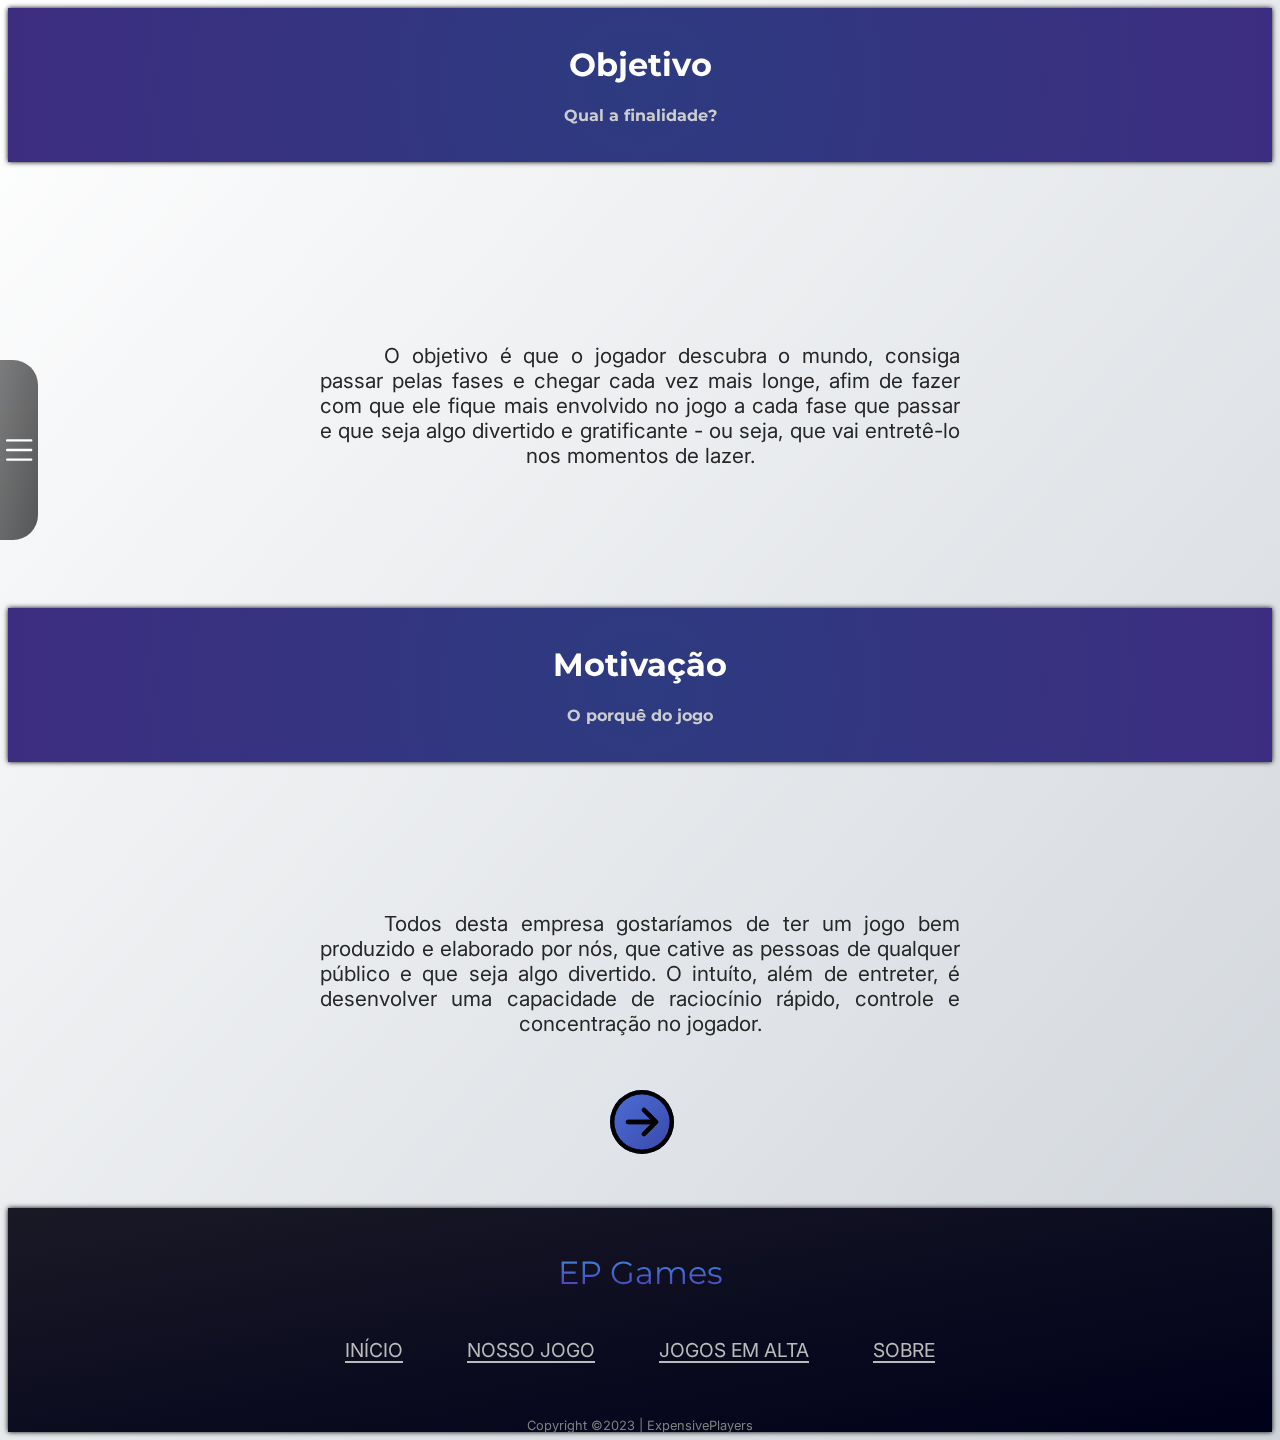
<file: objetivo.html>
<html><head><title>Objetivo</title><meta charset="utf-8"><link href="https://cdn.jsdelivr.net/npm/bootstrap@5.2.1/dist/css/bootstrap.min.css"rel="stylesheet"crossorigin="anonymous"integrity="sha384-iYQeCzEYFbKjA/T2uDLTpkwGzCiq6soy8tYaI1GyVh/UjpbCx/TYkiZhlZB6+fzT"><link href="imagens/Logo-RunTosong.png"rel="icon"><link href="css/objetivo.css"rel="stylesheet"media="screen"><link href="https://fonts.googleapis.com/css?family=Montserrat"rel="stylesheet"><link href="https://fonts.googleapis.com/css?family=Inter"rel="stylesheet"></head><body><div class="sidebar"><svg fill="white"viewBox="0 0 16 16"xmlns="http://www.w3.org/2000/svg"class="menu-icone"><path d="M2.5 12a.5.5 0 0 1 .5-.5h10a.5.5 0 0 1 0 1H3a.5.5 0 0 1-.5-.5zm0-4a.5.5 0 0 1 .5-.5h10a.5.5 0 0 1 0 1H3a.5.5 0 0 1-.5-.5zm0-4a.5.5 0 0 1 .5-.5h10a.5.5 0 0 1 0 1H3a.5.5 0 0 1-.5-.5z"fill-rule="evenodd"/></svg><div class="sidebar-itens"><div class="sidebar-item1"><a href="index.html"><svg fill="#E6E6E6"viewBox="0 0 16 16"xmlns="http://www.w3.org/2000/svg"><path d="M8.707 1.5a1 1 0 0 0-1.414 0L.646 8.146a.5.5 0 0 0 .708.708L2 8.207V13.5A1.5 1.5 0 0 0 3.5 15h9a1.5 1.5 0 0 0 1.5-1.5V8.207l.646.647a.5.5 0 0 0 .708-.708L13 5.793V2.5a.5.5 0 0 0-.5-.5h-1a.5.5 0 0 0-.5.5v1.293L8.707 1.5ZM13 7.207V13.5a.5.5 0 0 1-.5.5h-9a.5.5 0 0 1-.5-.5V7.207l5-5 5 5Z"/></svg><p>Página inicial</p></a></div><div class="sidebar-item2"><a href="runtosong.html"><svg fill="#E6E6E6"viewBox="0 0 16 16"xmlns="http://www.w3.org/2000/svg"><path d="M6 13c0 1.105-1.12 2-2.5 2S1 14.105 1 13c0-1.104 1.12-2 2.5-2s2.5.896 2.5 2zm9-2c0 1.105-1.12 2-2.5 2s-2.5-.895-2.5-2 1.12-2 2.5-2 2.5.895 2.5 2z"/><path d="M14 11V2h1v9h-1zM6 3v10H5V3h1z"fill-rule="evenodd"/><path d="M5 2.905a1 1 0 0 1 .9-.995l8-.8a1 1 0 0 1 1.1.995V3L5 4V2.905z"/></svg><p>RunToSong</p></a></div><div class="sidebar-item3"><a href="objetivo.html"><svg fill="#E6E6E6"viewBox="0 0 16 16"xmlns="http://www.w3.org/2000/svg"><path d="M5 11.5a.5.5 0 0 1 .5-.5h9a.5.5 0 0 1 0 1h-9a.5.5 0 0 1-.5-.5zm0-4a.5.5 0 0 1 .5-.5h9a.5.5 0 0 1 0 1h-9a.5.5 0 0 1-.5-.5zm0-4a.5.5 0 0 1 .5-.5h9a.5.5 0 0 1 0 1h-9a.5.5 0 0 1-.5-.5zM3.854 2.146a.5.5 0 0 1 0 .708l-1.5 1.5a.5.5 0 0 1-.708 0l-.5-.5a.5.5 0 1 1 .708-.708L2 3.293l1.146-1.147a.5.5 0 0 1 .708 0zm0 4a.5.5 0 0 1 0 .708l-1.5 1.5a.5.5 0 0 1-.708 0l-.5-.5a.5.5 0 1 1 .708-.708L2 7.293l1.146-1.147a.5.5 0 0 1 .708 0zm0 4a.5.5 0 0 1 0 .708l-1.5 1.5a.5.5 0 0 1-.708 0l-.5-.5a.5.5 0 0 1 .708-.708l.146.147 1.146-1.147a.5.5 0 0 1 .708 0z"fill-rule="evenodd"/></svg><p>Objetivo</p></a></div><div class="sidebar-item4"><a href="desenvolvimento.html"><svg fill="#E6E6E6"viewBox="0 0 16 16"xmlns="http://www.w3.org/2000/svg"><path d="M2.5 3.5a.5.5 0 0 1 0-1h11a.5.5 0 0 1 0 1h-11zm2-2a.5.5 0 0 1 0-1h7a.5.5 0 0 1 0 1h-7zM0 13a1.5 1.5 0 0 0 1.5 1.5h13A1.5 1.5 0 0 0 16 13V6a1.5 1.5 0 0 0-1.5-1.5h-13A1.5 1.5 0 0 0 0 6v7zm1.5.5A.5.5 0 0 1 1 13V6a.5.5 0 0 1 .5-.5h13a.5.5 0 0 1 .5.5v7a.5.5 0 0 1-.5.5h-13z"/></svg><p>Desenvolvimento</p></a></div><div class="sidebar-item5"><a href="sobre.html"><svg fill="#E6E6E6"viewBox="0 0 16 16"xmlns="http://www.w3.org/2000/svg"><path d="M15 14s1 0 1-1-1-4-5-4-5 3-5 4 1 1 1 1h8Zm-7.978-1A.261.261 0 0 1 7 12.996c.001-.264.167-1.03.76-1.72C8.312 10.629 9.282 10 11 10c1.717 0 2.687.63 3.24 1.276.593.69.758 1.457.76 1.72l-.008.002a.274.274 0 0 1-.014.002H7.022ZM11 7a2 2 0 1 0 0-4 2 2 0 0 0 0 4Zm3-2a3 3 0 1 1-6 0 3 3 0 0 1 6 0ZM6.936 9.28a5.88 5.88 0 0 0-1.23-.247A7.35 7.35 0 0 0 5 9c-4 0-5 3-5 4 0 .667.333 1 1 1h4.216A2.238 2.238 0 0 1 5 13c0-1.01.377-2.042 1.09-2.904.243-.294.526-.569.846-.816ZM4.92 10A5.493 5.493 0 0 0 4 13H1c0-.26.164-1.03.76-1.724.545-.636 1.492-1.256 3.16-1.275ZM1.5 5.5a3 3 0 1 1 6 0 3 3 0 0 1-6 0Zm3-2a2 2 0 1 0 0 4 2 2 0 0 0 0-4Z"/></svg><p>Sobre nós</p></a></div></div></div><div class="objetivo"><div class="titulos-objetivo"><h1>Objetivo</h1><h4>Qual a finalidade?</h4></div><div class="texto-objetivo"><p>O objetivo é que o jogador descubra o mundo, consiga passar pelas fases e chegar cada vez mais longe, afim de fazer com que ele fique mais envolvido no jogo a cada fase que passar e que seja algo divertido e gratificante - ou seja, que vai entretê-lo nos momentos de lazer.</div></div><div class="motivacao"><div class="titulos-motivacao"><h1>Motivação</h1><h4>O porquê do jogo</h4></div><div class="texto-motivacao"><p>Todos desta empresa gostaríamos de ter um jogo bem produzido e elaborado por nós, que cative as pessoas de qualquer público e que seja algo divertido. O intuíto, além de entreter, é desenvolver uma capacidade de raciocínio rápido, controle e concentração no jogador.</p><a href="desenvolvimento.html"><svg fill="currentColor"viewBox="0 0 16 16"xmlns="http://www.w3.org/2000/svg"class="bi bi-arrow-right-circle"><path d="M1 8a7 7 0 1 0 14 0A7 7 0 0 0 1 8zm15 0A8 8 0 1 1 0 8a8 8 0 0 1 16 0zM4.5 7.5a.5.5 0 0 0 0 1h5.793l-2.147 2.146a.5.5 0 0 0 .708.708l3-3a.5.5 0 0 0 0-.708l-3-3a.5.5 0 1 0-.708.708L10.293 7.5H4.5z"fill-rule="evenodd"/></svg></a></div></div><footer><h1>EP Games</h1><div class="links"><a href="index.html">INÍCIO </a><a href="runtosong.html">NOSSO JOGO </a><a href="jogos_em_alta.html">JOGOS EM ALTA </a><a href="sobre_empresa.html">SOBRE</a></div><div class="copyright">Copyright ©2023 | ExpensivePlayers</div></footer></body></html>
</file>
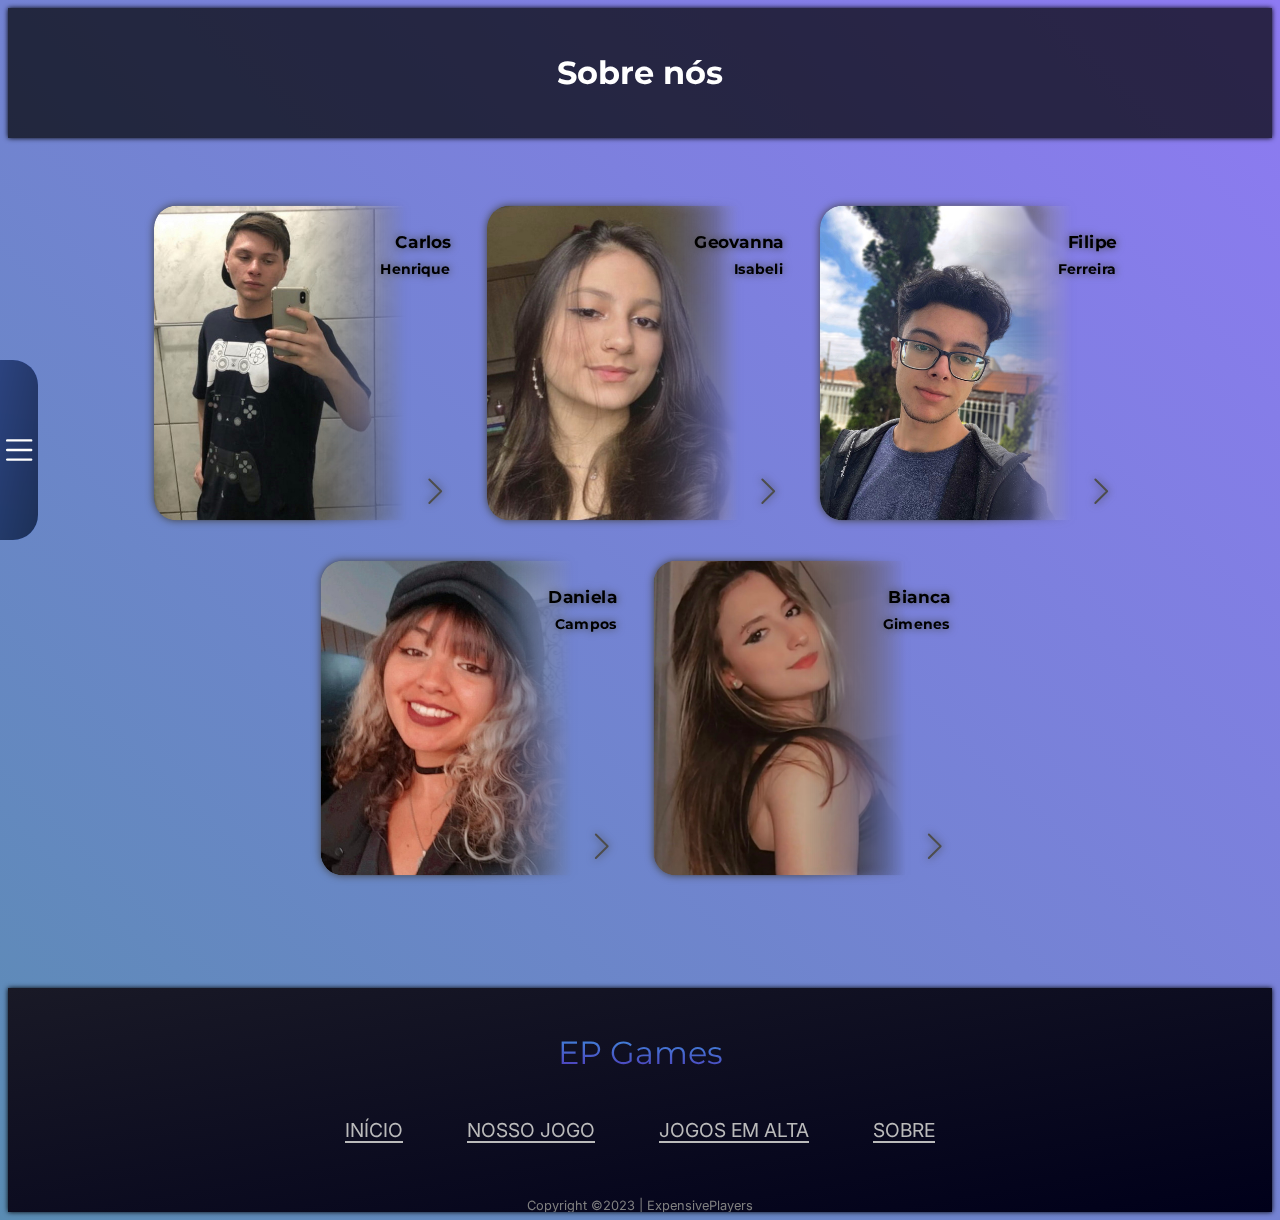
<file: sobre.html>
<html><head><title>Sobre nós</title><meta chartset="utf-8"><link href="https://cdn.jsdelivr.net/npm/bootstrap@5.2.1/dist/css/bootstrap.min.css"rel="stylesheet"crossorigin="anonymous"integrity="sha384-iYQeCzEYFbKjA/T2uDLTpkwGzCiq6soy8tYaI1GyVh/UjpbCx/TYkiZhlZB6+fzT"><link href="imagens/Logo-RunTosong.png"rel="icon"><link href="css/sobre.css"rel="stylesheet"media="screen"><link href="https://fonts.googleapis.com/css?family=Montserrat"rel="stylesheet"><link href="https://fonts.googleapis.com/css?family=Inter"rel="stylesheet"></head><body><div class="sidebar"><svg fill="white"viewBox="0 0 16 16"xmlns="http://www.w3.org/2000/svg"class="menu-icone"><path d="M2.5 12a.5.5 0 0 1 .5-.5h10a.5.5 0 0 1 0 1H3a.5.5 0 0 1-.5-.5zm0-4a.5.5 0 0 1 .5-.5h10a.5.5 0 0 1 0 1H3a.5.5 0 0 1-.5-.5zm0-4a.5.5 0 0 1 .5-.5h10a.5.5 0 0 1 0 1H3a.5.5 0 0 1-.5-.5z"fill-rule="evenodd"/></svg><div class="sidebar-itens"><div class="sidebar-item1"><a href="index.html"><svg fill="#E6E6E6"viewBox="0 0 16 16"xmlns="http://www.w3.org/2000/svg"><path d="M8.707 1.5a1 1 0 0 0-1.414 0L.646 8.146a.5.5 0 0 0 .708.708L2 8.207V13.5A1.5 1.5 0 0 0 3.5 15h9a1.5 1.5 0 0 0 1.5-1.5V8.207l.646.647a.5.5 0 0 0 .708-.708L13 5.793V2.5a.5.5 0 0 0-.5-.5h-1a.5.5 0 0 0-.5.5v1.293L8.707 1.5ZM13 7.207V13.5a.5.5 0 0 1-.5.5h-9a.5.5 0 0 1-.5-.5V7.207l5-5 5 5Z"/></svg><p>Página inicial</p></a></div><div class="sidebar-item2"><a href="runtosong.html"><svg fill="#E6E6E6"viewBox="0 0 16 16"xmlns="http://www.w3.org/2000/svg"><path d="M6 13c0 1.105-1.12 2-2.5 2S1 14.105 1 13c0-1.104 1.12-2 2.5-2s2.5.896 2.5 2zm9-2c0 1.105-1.12 2-2.5 2s-2.5-.895-2.5-2 1.12-2 2.5-2 2.5.895 2.5 2z"/><path d="M14 11V2h1v9h-1zM6 3v10H5V3h1z"fill-rule="evenodd"/><path d="M5 2.905a1 1 0 0 1 .9-.995l8-.8a1 1 0 0 1 1.1.995V3L5 4V2.905z"/></svg><p>RunToSong</p></a></div><div class="sidebar-item3"><a href="objetivo.html"><svg fill="#E6E6E6"viewBox="0 0 16 16"xmlns="http://www.w3.org/2000/svg"><path d="M5 11.5a.5.5 0 0 1 .5-.5h9a.5.5 0 0 1 0 1h-9a.5.5 0 0 1-.5-.5zm0-4a.5.5 0 0 1 .5-.5h9a.5.5 0 0 1 0 1h-9a.5.5 0 0 1-.5-.5zm0-4a.5.5 0 0 1 .5-.5h9a.5.5 0 0 1 0 1h-9a.5.5 0 0 1-.5-.5zM3.854 2.146a.5.5 0 0 1 0 .708l-1.5 1.5a.5.5 0 0 1-.708 0l-.5-.5a.5.5 0 1 1 .708-.708L2 3.293l1.146-1.147a.5.5 0 0 1 .708 0zm0 4a.5.5 0 0 1 0 .708l-1.5 1.5a.5.5 0 0 1-.708 0l-.5-.5a.5.5 0 1 1 .708-.708L2 7.293l1.146-1.147a.5.5 0 0 1 .708 0zm0 4a.5.5 0 0 1 0 .708l-1.5 1.5a.5.5 0 0 1-.708 0l-.5-.5a.5.5 0 0 1 .708-.708l.146.147 1.146-1.147a.5.5 0 0 1 .708 0z"fill-rule="evenodd"/></svg><p>Objetivo</p></a></div><div class="sidebar-item4"><a href="desenvolvimento.html"><svg fill="#E6E6E6"viewBox="0 0 16 16"xmlns="http://www.w3.org/2000/svg"><path d="M2.5 3.5a.5.5 0 0 1 0-1h11a.5.5 0 0 1 0 1h-11zm2-2a.5.5 0 0 1 0-1h7a.5.5 0 0 1 0 1h-7zM0 13a1.5 1.5 0 0 0 1.5 1.5h13A1.5 1.5 0 0 0 16 13V6a1.5 1.5 0 0 0-1.5-1.5h-13A1.5 1.5 0 0 0 0 6v7zm1.5.5A.5.5 0 0 1 1 13V6a.5.5 0 0 1 .5-.5h13a.5.5 0 0 1 .5.5v7a.5.5 0 0 1-.5.5h-13z"/></svg><p>Desenvolvimento</p></a></div><div class="sidebar-item5"><a href="sobre.html"><svg fill="#E6E6E6"viewBox="0 0 16 16"xmlns="http://www.w3.org/2000/svg"><path d="M15 14s1 0 1-1-1-4-5-4-5 3-5 4 1 1 1 1h8Zm-7.978-1A.261.261 0 0 1 7 12.996c.001-.264.167-1.03.76-1.72C8.312 10.629 9.282 10 11 10c1.717 0 2.687.63 3.24 1.276.593.69.758 1.457.76 1.72l-.008.002a.274.274 0 0 1-.014.002H7.022ZM11 7a2 2 0 1 0 0-4 2 2 0 0 0 0 4Zm3-2a3 3 0 1 1-6 0 3 3 0 0 1 6 0ZM6.936 9.28a5.88 5.88 0 0 0-1.23-.247A7.35 7.35 0 0 0 5 9c-4 0-5 3-5 4 0 .667.333 1 1 1h4.216A2.238 2.238 0 0 1 5 13c0-1.01.377-2.042 1.09-2.904.243-.294.526-.569.846-.816ZM4.92 10A5.493 5.493 0 0 0 4 13H1c0-.26.164-1.03.76-1.724.545-.636 1.492-1.256 3.16-1.275ZM1.5 5.5a3 3 0 1 1 6 0 3 3 0 0 1-6 0Zm3-2a2 2 0 1 0 0 4 2 2 0 0 0 0-4Z"/></svg><p>Sobre nós</p></a></div></div></div><div class="sobre"><h1>Sobre nós</h1></div><div class="container-cards1"><div class="cards1"><div class="card"><img src="imagens/carlos.jpg"><h3 class="h3-carlos">Carlos</h3><h4 class="h4-carlos">Henrique</h4><svg fill="#4D4D4D"viewBox="0 0 16 16"xmlns="http://www.w3.org/2000/svg"><path d="M4.646 1.646a.5.5 0 0 1 .708 0l6 6a.5.5 0 0 1 0 .708l-6 6a.5.5 0 0 1-.708-.708L10.293 8 4.646 2.354a.5.5 0 0 1 0-.708z"fill-rule="evenodd"/></svg><p>Desenvolvimento do jogo</p><div class="instagram"><a href="https://instagram.com/ocarlosperlin/"target="_blank"><svg fill="#1A1A1A"viewBox="0 0 16 16"xmlns="http://www.w3.org/2000/svg"><path d="M8 0C5.829 0 5.556.01 4.703.048 3.85.088 3.269.222 2.76.42a3.917 3.917 0 0 0-1.417.923A3.927 3.927 0 0 0 .42 2.76C.222 3.268.087 3.85.048 4.7.01 5.555 0 5.827 0 8.001c0 2.172.01 2.444.048 3.297.04.852.174 1.433.372 1.942.205.526.478.972.923 1.417.444.445.89.719 1.416.923.51.198 1.09.333 1.942.372C5.555 15.99 5.827 16 8 16s2.444-.01 3.298-.048c.851-.04 1.434-.174 1.943-.372a3.916 3.916 0 0 0 1.416-.923c.445-.445.718-.891.923-1.417.197-.509.332-1.09.372-1.942C15.99 10.445 16 10.173 16 8s-.01-2.445-.048-3.299c-.04-.851-.175-1.433-.372-1.941a3.926 3.926 0 0 0-.923-1.417A3.911 3.911 0 0 0 13.24.42c-.51-.198-1.092-.333-1.943-.372C10.443.01 10.172 0 7.998 0h.003zm-.717 1.442h.718c2.136 0 2.389.007 3.232.046.78.035 1.204.166 1.486.275.373.145.64.319.92.599.28.28.453.546.598.92.11.281.24.705.275 1.485.039.843.047 1.096.047 3.231s-.008 2.389-.047 3.232c-.035.78-.166 1.203-.275 1.485a2.47 2.47 0 0 1-.599.919c-.28.28-.546.453-.92.598-.28.11-.704.24-1.485.276-.843.038-1.096.047-3.232.047s-2.39-.009-3.233-.047c-.78-.036-1.203-.166-1.485-.276a2.478 2.478 0 0 1-.92-.598 2.48 2.48 0 0 1-.6-.92c-.109-.281-.24-.705-.275-1.485-.038-.843-.046-1.096-.046-3.233 0-2.136.008-2.388.046-3.231.036-.78.166-1.204.276-1.486.145-.373.319-.64.599-.92.28-.28.546-.453.92-.598.282-.11.705-.24 1.485-.276.738-.034 1.024-.044 2.515-.045v.002zm4.988 1.328a.96.96 0 1 0 0 1.92.96.96 0 0 0 0-1.92zm-4.27 1.122a4.109 4.109 0 1 0 0 8.217 4.109 4.109 0 0 0 0-8.217zm0 1.441a2.667 2.667 0 1 1 0 5.334 2.667 2.667 0 0 1 0-5.334z"/></svg></a></div></div><div class="card"><img src="imagens/geovanna.jpg"><h3 class="h3-geovanna">Geovanna</h3><h4 class="h4-geovanna">Isabeli</h4><svg fill="#4D4D4D"viewBox="0 0 16 16"xmlns="http://www.w3.org/2000/svg"><path d="M4.646 1.646a.5.5 0 0 1 .708 0l6 6a.5.5 0 0 1 0 .708l-6 6a.5.5 0 0 1-.708-.708L10.293 8 4.646 2.354a.5.5 0 0 1 0-.708z"fill-rule="evenodd"/></svg><p>Gerenciamento do projeto, pesquisa e resolução de problemas</p><div class="instagram"><a href="https://instagram.com/geh.isabeli/"target="_blank"><svg fill="#1A1A1A"viewBox="0 0 16 16"xmlns="http://www.w3.org/2000/svg"><path d="M8 0C5.829 0 5.556.01 4.703.048 3.85.088 3.269.222 2.76.42a3.917 3.917 0 0 0-1.417.923A3.927 3.927 0 0 0 .42 2.76C.222 3.268.087 3.85.048 4.7.01 5.555 0 5.827 0 8.001c0 2.172.01 2.444.048 3.297.04.852.174 1.433.372 1.942.205.526.478.972.923 1.417.444.445.89.719 1.416.923.51.198 1.09.333 1.942.372C5.555 15.99 5.827 16 8 16s2.444-.01 3.298-.048c.851-.04 1.434-.174 1.943-.372a3.916 3.916 0 0 0 1.416-.923c.445-.445.718-.891.923-1.417.197-.509.332-1.09.372-1.942C15.99 10.445 16 10.173 16 8s-.01-2.445-.048-3.299c-.04-.851-.175-1.433-.372-1.941a3.926 3.926 0 0 0-.923-1.417A3.911 3.911 0 0 0 13.24.42c-.51-.198-1.092-.333-1.943-.372C10.443.01 10.172 0 7.998 0h.003zm-.717 1.442h.718c2.136 0 2.389.007 3.232.046.78.035 1.204.166 1.486.275.373.145.64.319.92.599.28.28.453.546.598.92.11.281.24.705.275 1.485.039.843.047 1.096.047 3.231s-.008 2.389-.047 3.232c-.035.78-.166 1.203-.275 1.485a2.47 2.47 0 0 1-.599.919c-.28.28-.546.453-.92.598-.28.11-.704.24-1.485.276-.843.038-1.096.047-3.232.047s-2.39-.009-3.233-.047c-.78-.036-1.203-.166-1.485-.276a2.478 2.478 0 0 1-.92-.598 2.48 2.48 0 0 1-.6-.92c-.109-.281-.24-.705-.275-1.485-.038-.843-.046-1.096-.046-3.233 0-2.136.008-2.388.046-3.231.036-.78.166-1.204.276-1.486.145-.373.319-.64.599-.92.28-.28.546-.453.92-.598.282-.11.705-.24 1.485-.276.738-.034 1.024-.044 2.515-.045v.002zm4.988 1.328a.96.96 0 1 0 0 1.92.96.96 0 0 0 0-1.92zm-4.27 1.122a4.109 4.109 0 1 0 0 8.217 4.109 4.109 0 0 0 0-8.217zm0 1.441a2.667 2.667 0 1 1 0 5.334 2.667 2.667 0 0 1 0-5.334z"/></svg></a></div></div><div class="card"><img src="imagens/filipe.jpg"><h3 class="h3-filipe">Filipe</h3><h4 class="h4-filipe">Ferreira</h4><svg fill="#4D4D4D"viewBox="0 0 16 16"xmlns="http://www.w3.org/2000/svg"><path d="M4.646 1.646a.5.5 0 0 1 .708 0l6 6a.5.5 0 0 1 0 .708l-6 6a.5.5 0 0 1-.708-.708L10.293 8 4.646 2.354a.5.5 0 0 1 0-.708z"fill-rule="evenodd"/></svg><p>Desenvolvimento e design do site e jogo</p><div class="instagram"><a href="https://instagram.com/lipin.ps/"target="_blank"><svg fill="#1A1A1A"viewBox="0 0 16 16"xmlns="http://www.w3.org/2000/svg"><path d="M8 0C5.829 0 5.556.01 4.703.048 3.85.088 3.269.222 2.76.42a3.917 3.917 0 0 0-1.417.923A3.927 3.927 0 0 0 .42 2.76C.222 3.268.087 3.85.048 4.7.01 5.555 0 5.827 0 8.001c0 2.172.01 2.444.048 3.297.04.852.174 1.433.372 1.942.205.526.478.972.923 1.417.444.445.89.719 1.416.923.51.198 1.09.333 1.942.372C5.555 15.99 5.827 16 8 16s2.444-.01 3.298-.048c.851-.04 1.434-.174 1.943-.372a3.916 3.916 0 0 0 1.416-.923c.445-.445.718-.891.923-1.417.197-.509.332-1.09.372-1.942C15.99 10.445 16 10.173 16 8s-.01-2.445-.048-3.299c-.04-.851-.175-1.433-.372-1.941a3.926 3.926 0 0 0-.923-1.417A3.911 3.911 0 0 0 13.24.42c-.51-.198-1.092-.333-1.943-.372C10.443.01 10.172 0 7.998 0h.003zm-.717 1.442h.718c2.136 0 2.389.007 3.232.046.78.035 1.204.166 1.486.275.373.145.64.319.92.599.28.28.453.546.598.92.11.281.24.705.275 1.485.039.843.047 1.096.047 3.231s-.008 2.389-.047 3.232c-.035.78-.166 1.203-.275 1.485a2.47 2.47 0 0 1-.599.919c-.28.28-.546.453-.92.598-.28.11-.704.24-1.485.276-.843.038-1.096.047-3.232.047s-2.39-.009-3.233-.047c-.78-.036-1.203-.166-1.485-.276a2.478 2.478 0 0 1-.92-.598 2.48 2.48 0 0 1-.6-.92c-.109-.281-.24-.705-.275-1.485-.038-.843-.046-1.096-.046-3.233 0-2.136.008-2.388.046-3.231.036-.78.166-1.204.276-1.486.145-.373.319-.64.599-.92.28-.28.546-.453.92-.598.282-.11.705-.24 1.485-.276.738-.034 1.024-.044 2.515-.045v.002zm4.988 1.328a.96.96 0 1 0 0 1.92.96.96 0 0 0 0-1.92zm-4.27 1.122a4.109 4.109 0 1 0 0 8.217 4.109 4.109 0 0 0 0-8.217zm0 1.441a2.667 2.667 0 1 1 0 5.334 2.667 2.667 0 0 1 0-5.334z"/></svg></a></div></div></div></div><div class="container-cards2"><div class="cards2"><div class="card"><img src="imagens/daniela.jpg"><h3 class="h3-daniela">Daniela</h3><h4 class="h4-daniela">Campos</h4><svg fill="#4D4D4D"viewBox="0 0 16 16"xmlns="http://www.w3.org/2000/svg"><path d="M4.646 1.646a.5.5 0 0 1 .708 0l6 6a.5.5 0 0 1 0 .708l-6 6a.5.5 0 0 1-.708-.708L10.293 8 4.646 2.354a.5.5 0 0 1 0-.708z"fill-rule="evenodd"/></svg><p>Criação de fases e design para o jogo</p><div class="instagram"><a href="https://instagram.com/danii_1701/"target="_blank"><svg fill="#1A1A1A"viewBox="0 0 16 16"xmlns="http://www.w3.org/2000/svg"><path d="M8 0C5.829 0 5.556.01 4.703.048 3.85.088 3.269.222 2.76.42a3.917 3.917 0 0 0-1.417.923A3.927 3.927 0 0 0 .42 2.76C.222 3.268.087 3.85.048 4.7.01 5.555 0 5.827 0 8.001c0 2.172.01 2.444.048 3.297.04.852.174 1.433.372 1.942.205.526.478.972.923 1.417.444.445.89.719 1.416.923.51.198 1.09.333 1.942.372C5.555 15.99 5.827 16 8 16s2.444-.01 3.298-.048c.851-.04 1.434-.174 1.943-.372a3.916 3.916 0 0 0 1.416-.923c.445-.445.718-.891.923-1.417.197-.509.332-1.09.372-1.942C15.99 10.445 16 10.173 16 8s-.01-2.445-.048-3.299c-.04-.851-.175-1.433-.372-1.941a3.926 3.926 0 0 0-.923-1.417A3.911 3.911 0 0 0 13.24.42c-.51-.198-1.092-.333-1.943-.372C10.443.01 10.172 0 7.998 0h.003zm-.717 1.442h.718c2.136 0 2.389.007 3.232.046.78.035 1.204.166 1.486.275.373.145.64.319.92.599.28.28.453.546.598.92.11.281.24.705.275 1.485.039.843.047 1.096.047 3.231s-.008 2.389-.047 3.232c-.035.78-.166 1.203-.275 1.485a2.47 2.47 0 0 1-.599.919c-.28.28-.546.453-.92.598-.28.11-.704.24-1.485.276-.843.038-1.096.047-3.232.047s-2.39-.009-3.233-.047c-.78-.036-1.203-.166-1.485-.276a2.478 2.478 0 0 1-.92-.598 2.48 2.48 0 0 1-.6-.92c-.109-.281-.24-.705-.275-1.485-.038-.843-.046-1.096-.046-3.233 0-2.136.008-2.388.046-3.231.036-.78.166-1.204.276-1.486.145-.373.319-.64.599-.92.28-.28.546-.453.92-.598.282-.11.705-.24 1.485-.276.738-.034 1.024-.044 2.515-.045v.002zm4.988 1.328a.96.96 0 1 0 0 1.92.96.96 0 0 0 0-1.92zm-4.27 1.122a4.109 4.109 0 1 0 0 8.217 4.109 4.109 0 0 0 0-8.217zm0 1.441a2.667 2.667 0 1 1 0 5.334 2.667 2.667 0 0 1 0-5.334z"/></svg></a></div></div><div class="card"><img src="imagens/bianca.jpg"><h3 class="h3-bianca">Bianca</h3><h4 class="h4-bianca">Gimenes</h4><svg fill="#4D4D4D"viewBox="0 0 16 16"xmlns="http://www.w3.org/2000/svg"><path d="M4.646 1.646a.5.5 0 0 1 .708 0l6 6a.5.5 0 0 1 0 .708l-6 6a.5.5 0 0 1-.708-.708L10.293 8 4.646 2.354a.5.5 0 0 1 0-.708z"fill-rule="evenodd"/></svg><p>Criação dos personagens e objetivos do jogo</p><div class="instagram"><a href="https://instagram.com/bianca__gimenes/"target="_blank"><svg fill="#1A1A1A"viewBox="0 0 16 16"xmlns="http://www.w3.org/2000/svg"><path d="M8 0C5.829 0 5.556.01 4.703.048 3.85.088 3.269.222 2.76.42a3.917 3.917 0 0 0-1.417.923A3.927 3.927 0 0 0 .42 2.76C.222 3.268.087 3.85.048 4.7.01 5.555 0 5.827 0 8.001c0 2.172.01 2.444.048 3.297.04.852.174 1.433.372 1.942.205.526.478.972.923 1.417.444.445.89.719 1.416.923.51.198 1.09.333 1.942.372C5.555 15.99 5.827 16 8 16s2.444-.01 3.298-.048c.851-.04 1.434-.174 1.943-.372a3.916 3.916 0 0 0 1.416-.923c.445-.445.718-.891.923-1.417.197-.509.332-1.09.372-1.942C15.99 10.445 16 10.173 16 8s-.01-2.445-.048-3.299c-.04-.851-.175-1.433-.372-1.941a3.926 3.926 0 0 0-.923-1.417A3.911 3.911 0 0 0 13.24.42c-.51-.198-1.092-.333-1.943-.372C10.443.01 10.172 0 7.998 0h.003zm-.717 1.442h.718c2.136 0 2.389.007 3.232.046.78.035 1.204.166 1.486.275.373.145.64.319.92.599.28.28.453.546.598.92.11.281.24.705.275 1.485.039.843.047 1.096.047 3.231s-.008 2.389-.047 3.232c-.035.78-.166 1.203-.275 1.485a2.47 2.47 0 0 1-.599.919c-.28.28-.546.453-.92.598-.28.11-.704.24-1.485.276-.843.038-1.096.047-3.232.047s-2.39-.009-3.233-.047c-.78-.036-1.203-.166-1.485-.276a2.478 2.478 0 0 1-.92-.598 2.48 2.48 0 0 1-.6-.92c-.109-.281-.24-.705-.275-1.485-.038-.843-.046-1.096-.046-3.233 0-2.136.008-2.388.046-3.231.036-.78.166-1.204.276-1.486.145-.373.319-.64.599-.92.28-.28.546-.453.92-.598.282-.11.705-.24 1.485-.276.738-.034 1.024-.044 2.515-.045v.002zm4.988 1.328a.96.96 0 1 0 0 1.92.96.96 0 0 0 0-1.92zm-4.27 1.122a4.109 4.109 0 1 0 0 8.217 4.109 4.109 0 0 0 0-8.217zm0 1.441a2.667 2.667 0 1 1 0 5.334 2.667 2.667 0 0 1 0-5.334z"/></svg></a></div></div></div></div><footer><h1>EP Games</h1><div class="links"><a href="index.html">INÍCIO </a><a href="runtosong.html">NOSSO JOGO </a><a href="jogos_em_alta.html">JOGOS EM ALTA </a><a href="sobre_empresa.html">SOBRE</a></div><div class="copyright">Copyright ©2023 | ExpensivePlayers</div></footer></body></html>
</file>
<file: css/index.css>
body{background:linear-gradient(to bottom right,lightblue,#643fa6);overflow-y:overlay;overflow-x:hidden;user-select:none}body::-webkit-scrollbar{background:transparent}body::-webkit-scrollbar-thumb{background:rgba(0,0,0,.5);border-radius:10rem}@media screen and (max-width:1600px){.sidebar .sidebar-itens p{font-size:19px}}@media screen and (max-width:1280px){body {background:green}.sidebar .sidebar-itens p{font-size:18px}}@media screen and (max-width:1024px){.carousel{transform:scale(.85) translateY(-30px)}.container{transform:scale(.9) translateY(-30px)}}@media screen and (max-width:900px){.carousel{left:-2%}}h1,h2,h3,h4{font-family:Montserrat}p{font-family:Inter}.sidebar{position:fixed;z-index:9999;width:3vw;min-width:35px;max-width:120px;height:20vh;min-height:110px;max-height:350px;border-top-right-radius:25px;border-bottom-right-radius:25px;background:linear-gradient(to right bottom,rgba(0,0,0,.5),rgba(0,0,0,.65));backdrop-filter:blur(1rem) saturate(180%);top:50%;transform:translateY(-50%);left:0;transition:all 0.75s,border-radius .8s;transition-timing-function:cubic-bezier(.4,1.25,.3,1)}.sidebar:hover{width:15vw;height:100vh;max-width:500px;min-width:130px;max-height:100vh;border-radius:0}.sidebar:hover .menu-icone{visibility:hidden;opacity:0;left:-10%;transform:scale(1.2) translateY(-40%);transition-delay:0;transition:.03s}.menu-icone{width:90%;height:90%;border-radius:25px;position:absolute;top:50%;left:0;transform:translateY(-50%);transition:all .5s;transition-timing-function:cubic-bezier(.4,1.6,.3,1);transition-delay:.2s}.sidebar svg{width:100%;height:75%}.sidebar-itens svg{transition:all .2s}.sidebar-itens a{text-decoration:none;color:#DADADA}.sidebar p{font-size:24px}.sidebar-itens{display:flex;flex-direction:column;justify-content:space-evenly;align-items:center;color:#E6E6E6;height:100%;visibility:hidden;opacity:0;transform:scale(.1) translateX(-10vw);transition:all .35s}.sidebar:hover .sidebar-itens{visibility:visible;opacity:1;transform:scale(1);transition:0.5s,opacity 1s}.sidebar-item1:hover svg,.sidebar-item2:hover svg,.sidebar-item3:hover svg,.sidebar-item4:hover svg{fill:#80B3FF;transform:scale(1.1)}.sidebar-item1:hover p,.sidebar-item2:hover p,.sidebar-item3:hover p,.sidebar-item4:hover p{color:#80B3FF}.sidebar-item1,.sidebar-item2,.sidebar-item3,.sidebar-item4{height:10%;text-align:center}.sidebar-item1,.sidebar-item4{width:100px}.sidebar-item2,.sidebar-item3{width:150px}.fundo_inicial{height:100vh;width:100vw;color:#000;display:flex;background:linear-gradient(to right bottom,#3A5D92,#633B98)}@keyframes animacao-texto-inicial{0%{top:-15%;transform:translate(-50%,-50%) scale(0) scaleX(.1);letter-spacing:-1.5rem}10%{transform:translate(-50%,-50%) scale(.1) scaleX(.1)}100%{top:40%;transform:translate(-50%,-50%) scale(1);letter-spacing:normal}}@keyframes animacao-paragrafo-inicial{0%{top:-60vh;transform:translate(-50%,-50%) scale(0) scaleX(.1);opacity:0}15%{transform:translate(-50%,-50%) scale(.1) scaleX(.1)}100%{top:38%;transform:translate(-50%,-50%) scale(1);opacity:1}}.texto-inicial{position:absolute;top:40%;left:50%;margin-right:-50%;backdrop-filter:brightness(50%) blur(.8rem);border-radius:3rem;transform:translate(-50%,-50%);animation:animacao-texto-inicial 1s;animation-timing-function:cubic-bezier(.3,1.2,.5,1);z-index:999;transition:all .3s;padding:2rem 6.5rem}.texto-inicial h1{background:linear-gradient(to right,#C0DAFF,#E4C0FF);-webkit-background-clip:text;-webkit-text-fill-color:transparent;margin-bottom:.6rem;top:10rem;font:320% "Trebuchet MS",helvetica}.texto-inicial h4{color:#D1D1D1;margin-left:.2rem;top:15rem;text-align:center}.texto-inicial:hover{top:37%;transition:all .3s}.paragrafo-inicial{position:absolute;top:38%;left:50%;margin-right:-50%;margin-top:6rem;transform:translate(-50%,-50%);text-align:justify;text-align-last:center;color:#CDCDCD;width:32rem;animation:animacao-paragrafo-inicial 1s;animation-timing-function:cubic-bezier(.3,1.1,.5,1);z-index:999;font:107% Montserrat}.video-fundo{position:absolute;width:100%;height:100%;object-fit:cover;pointer-events:none;animation:animacao-fundo 10s;animation-iteration-count:infinite}.overlay{position:absolute;width:100%;height:65%;background:linear-gradient(to bottom,rgba(0,0,0,0),rgba(0,0,0,.66),rgba(0,0,0,1));bottom:0;z-index:99}@keyframes animacao-fundo{0%{filter:hue-rotate(-35deg)}50%{filter:hue-rotate(0deg)}100%{filter:hue-rotate(-35deg)}}.novidades{background:linear-gradient(to right bottom,#3D599A,#543D9A);box-shadow:0 0 5px #000;padding:16px;text-align:center;color:#fff}.noticias,.lancamentos{height:700px}.noticias h2{font-weight:700;text-align:center;color:#000;margin-top:40px;margin-bottom:30px}.lancamentos h1{font-weight:700;font-size:200%;text-align:center;color:#000;margin-top:0;margin-bottom:30px}.carousel{margin:auto;width:935px;height:550px;box-shadow:0 0 10px #000;border-radius:10px;background:rgba(0,0,0,.6);transition:all .2s}.carousel-caption a{text-decoration:none;color:#fff}.carousel-caption{transform:translateY(15px);height:150px;width:500px;margin:auto;background:rgba(0,0,0,.6);backdrop-filter:blur(15px);border-radius:25px;font-family:montserrat;transition:all .3s}.carousel-inner .carousel-caption:hover{transform:translateY(8px) scale(1.1);background:rgba(0,0,0,.7)}.carousel-caption p{color:#CDCDCD;font-family:Inter;width:70%;margin:auto}.carousel-indicators{transform:translateY(10px)}.carousel img{width:100%;height:100%;border:none;border-radius:10px;pointer-events:none}.carousel-control-prev,.carousel-control-next{background:rgba(0,0,0,.8);opacity:.6;width:60px;height:60px;margin:auto;margin-left:10px;margin-right:10px;border-radius:100%;transition:all .2s}.carousel-control-prev:hover,.carousel-control-next:hover{transform:scale(1.07)}.carousel-control-prev-icon{opacity:1}.carousel-control-next-icon{margin-left:5px;opacity:1}input[type=radio]{display:none}.card{position:absolute;width:100%;height:100%;left:0;right:0;margin:auto;transition:transform .4s;background:transparent;border-radius:15px}.container{width:850px;height:500px;transform-style:preserve-3d;display:flex;justify-content:center;flex-direction:column;align-items:center}.cards{position:relative;width:80%;height:100%;margin-bottom:20px;transition:all .2s}.container img{width:100%;height:100%;border-radius:15px;border:1px solid #000;box-shadow:0 0 10px #000;object-fit:cover}#item-1:checked~.cards #card-3,#item-2:checked~.cards #card-1,#item-3:checked~.cards #card-2{transform:translatex(-30%) scale(.8);opacity:.75;cursor:pointer;filter:blur(1.5px);z-index:0}#item-1:checked~.cards #card-2,#item-2:checked~.cards #card-3,#item-3:checked~.cards #card-1{transform:translatex(30%) scale(.8);opacity:.75;cursor:pointer;filter:blur(1.5px);z-index:0}#item-1:checked~.cards #card-1,#item-2:checked~.cards #card-2,#item-3:checked~.cards #card-3{transform:translatex(0) scale(1);opacity:1;z-index:1;imgbox-shadow:0 0 5px 0 rgba(81,81,81,.47)}.card h2{position:absolute;left:50%;bottom:10px;transform:translateX(-50%);text-align:center;background:rgba(0,0,0,.6);backdrop-filter:blur(15px);padding:20px;border-radius:15px;color:#fff;transition:all .3s;font-family:Montserrat}.minecraft{min-width:340px}.card h2:hover{transform:scale(1.1) translate(-46%,-5%)}.descricao-card{position:absolute;font-family:montserrat;color:#fff;top:15px;left:25px;padding:10px;padding-bottom:0;padding-top:10px;text-align:center;border-radius:15px;background:rgba(0,0,0,.6);backdrop-filter:blur(15px);word-spacing:10px}.descricao-card h5::after{content:'';position:absolute;top:51%;left:64.5%;transform:translate(-50%,-50%);width:1px;height:17px;border-radius:1rem;display:block;background:#E6E6E6}.descricao-card .terror-h5::after{content:'';position:absolute;top:51%;left:54%;transform:translate(-50%,-50%);width:1px;height:17px;border-radius:1rem;display:block;background:#E6E6E6;transition:.3s}.descricao-card .rpg-h5::after{content:'';position:absolute;top:51%;left:49%;transform:translate(-50%,-50%);width:1px;height:17px;border-radius:1rem;display:block;background:#E6E6E6;transition:.3s}footer{box-shadow:0 0 5px #000;overflow:hidden;position:relative;background:linear-gradient(to right bottom,#191926,#00001A);height:14rem}footer h1{background:linear-gradient(to top right,#643fa6,#4D49C0,#4183DA,white);-webkit-background-clip:text;-webkit-text-fill-color:transparent;text-align:center;transform:translateY(1.5rem);font:200% montserrat}footer a{display:inline-block;text-align:center;margin-right:2rem;margin-left:2rem;color:#BBB;text-decoration:underline .1rem #BBB;text-underline-offset:.25rem;transition:all .25s;font:120% Inter}footer a:hover{transform:scale(1.1);color:#66AEFF;transition:all .25s}footer .links{color:#C1C1C1;text-align:center;transform:translateY(3rem)}footer .copyright{color:gray;text-align:center;margin-top:6.5rem;font:80% Inter}
</file>
<file: css/desenvolvimento.css>
body{overflow-y:overlay;overflow-x:hidden;user-select:none}body::-webkit-scrollbar{background:transparent}body::-webkit-scrollbar-thumb{background:rgba(0,0,0,0.5);border-radius:10rem}@media screen and (max-width: 1600px) {.sidebar .sidebar-itens p{font-size:18.5px}}@media screen and (max-width:1280px) {.sidebar .sidebar-itens p{font-size:18px}.conteudo-aplicativo{margin-left:-5%}}@media screen and (max-width:1024px) {.conteudo-aplicativo{margin-left:-15%}.apps-referencia .apps{gap:50px}.app1,.app2,.app3{transform:scale(0.9)}}@media screen and (max-width:900px) {.sidebar .sidebar-itens p{font-size:16px}.apps-referencia .apps{gap:10px}}h1,h2,h3,h4{font-family:Montserrat}p{font-family:Inter}.sidebar{position:fixed;z-index:9999;width:3vw;min-width:35px;max-width:120px;height:20vh;min-height:110px;max-height:350px;border-top-right-radius:25px;border-bottom-right-radius:25px;background:linear-gradient(to right bottom,rgba(0,0,0,0.5),rgba(0,0,0,0.65));backdrop-filter:blur(1rem) saturate(180%);top:50%;transform:translateY(-50%);left:0;transition:all 0.75s,border-radius .8s;transition-timing-function:cubic-bezier(0.4,1.25,0.3,1)}.sidebar:hover{width:15vw;height:100vh;max-width:500px;min-width:150px;max-height:100vh;border-radius:0}.sidebar:hover .menu-icone{visibility:hidden;opacity:0;left:-10%;transform:scale(1.2) translateY(-40%);transition-delay:0;transition:.03s}.menu-icone{width:90%;height:90%;border-radius:25px;position:absolute;top:50%;left:0;transform:translateY(-50%);transition:all .5s;transition-timing-function:cubic-bezier(0.4,1.6,0.3,1);transition-delay:.2s}.sidebar svg{width:100%;height:75%}.sidebar-itens svg{transition:all .2s}.sidebar-itens a{text-decoration:none;color:#DADADA}.sidebar p{font-size:24px}.sidebar-itens{display:flex;flex-direction:column;justify-content:space-evenly;align-items:center;color:#E6E6E6;height:100%;visibility:hidden;opacity:0;transform:scale(0.1) translateX(-10vw);transition:all .35s}.sidebar:hover .sidebar-itens{visibility:visible;opacity:1;transform:scale(1);transition:0.5s,opacity 1s}.sidebar-item1:hover svg,.sidebar-item2:hover svg,.sidebar-item3:hover svg,.sidebar-item4:hover svg,.sidebar-item5:hover svg{fill:#80B3FF;transform:scale(1.1)}.sidebar-item1:hover p,.sidebar-item2:hover p,.sidebar-item3:hover p,.sidebar-item4:hover p,.sidebar-item5:hover p{color:#80B3FF}.sidebar-item1,.sidebar-item2,.sidebar-item3,.sidebar-item4,.sidebar-item5{height:10%;text-align:center}.sidebar-item2,.sidebar-item3,.sidebar-item5{width:130px}.sidebar-item1,.sidebar-item4{width:190px}.sidebar-item1{margin-top:-30px}.sidebar-item1::after{content:'';position:absolute;top:19.5%;left:50%;transform:translate(-50%,-50%);width:0;height:2px;border-radius:50px;display:block;background:silver;transition:all .4s;transition-delay:.15s}.sidebar:hover .sidebar-item1::after{width:90px}@keyframes fade-in {0%{opacity:0}}.titulo-desenvolvimento{padding:1rem;background:radial-gradient(circle,#2D3B80,#3D2D80);box-shadow:0 0 5px #000;color:#fff;text-align:center}.titulo-desenvolvimento h1,.titulo-desenvolvimento h4{animation:fade-in .8s}.titulo-desenvolvimento h4{color:#CDCDCD}@keyframes animacao-telas {0%{opacity:0;transform:scale(0.5);letter-spacing:-10px}80%{letter-spacing:normal}}.telas{height:500px;animation:animacao-telas .9s}video::-webkit-media-controls{display:none}.telas video{width:calc(300px + 10%);transition:all .3s}.telas video:hover{transform:translateX(-50%) translateY(-15px) scale(1.05)}.tela-inicial{position:absolute;left:25%;margin-right:-50%;transform:translateX(-50%);margin-top:120px}.tela-inicial-h2{position:absolute;left:25%;margin-right:-50%;transform:translateX(-50%);margin-top:40px;font-size:220%}.tela-niveis{position:absolute;left:75%;margin-right:-50%;transform:translateX(-50%);margin-top:120px}.tela-niveis-h2{position:absolute;left:75%;margin-right:-50%;transform:translateX(-50%);margin-top:40px;font-size:220%}.aplicativo{height:500px}.conteudo-aplicativo{position:absolute;left:40%;transform:translateX(-50%);margin-top:125px;transition:all .3s}.aplicativo img{border-radius:50px;display:inline-block;height:200px;width:200px;transition:all .2s}.aplicativo h1,.aplicativo p{display:inline-block}.aplicativo h1{transform:translate(90px,-70px)}.aplicativo p{position:absolute;transform:translate(-10px,70px);color:#1A1A1A;width:450px;text-align:justify;font:110% Inter}.aplicativo h4{margin-left:302px;margin-top:-5px;width:190px;position:absolute;font:700 120% Inter}.aplicativo h4::after{content:'';position:absolute;top:100%;left:50%;margin-right:-50%;transform:translate(-50%,-50%);width:0;height:.12rem;border-radius:1rem;display:block;background:#07E;transition:.3s}.aplicativo h4:hover::after{width:35%}.apps-referencia{padding:25px;height:600px;background:linear-gradient(to right,#263645,#292645);color:#fff;text-align:center}.apps{display:flex;justify-content:center;align-items:center;gap:100px;margin-top:75px;height:300px;transition:all .2s}.apps img{width:100%;height:100%;box-shadow:0 0 10px black;border-radius:30px}.apps h4{color:#DADADA;margin-top:10px}.app1,.app2,.app3{width:220px;height:220px;border-radius:30px;background:#ff0;transition:all .25s}.app1:hover,.app2:hover,.app3:hover{transform:translateY(-20px);filter:brightness(120%)}footer{box-shadow:0 0 5px #000;overflow:hidden;user-select:none;position:relative;background:linear-gradient(to right bottom,#191926,#00001A);height:14rem}footer h1{background:linear-gradient(to top right,#643fa6,#4D49C0,#4183DA,white);-webkit-background-clip:text;-webkit-text-fill-color:transparent;text-align:center;transform:translateY(1.5rem);font:200% montserrat}footer a{display:inline-block;text-align:center;margin-right:2rem;margin-left:2rem;color:#BBB;text-decoration:underline .1rem #BBB;text-underline-offset:.25rem;transition:all .25s;font:120% Inter}footer a:hover{transform:scale(1.1);color:#66AEFF;transition:all .25s}footer .links{color:#C1C1C1;text-align:center;transform:translateY(3rem)}footer .copyright{color:gray;text-align:center;margin-top:6.5rem;font:80% Inter}
</file>
<file: css/jogos_em_alta.css>
body{overflow-y:overlay;overflow-x:hidden;user-select:none}body::-webkit-scrollbar{background:transparent}body::-webkit-scrollbar-thumb{background:rgba(0,0,0,0.5);border-radius:10rem}h1,h2,h3,h4{font-family:Montserrat}p{font-family:Inter}@media screen and (max-width: 1600px) {.sidebar .sidebar-itens p{font-size:19px}}@media screen and (max-width: 1280px) {.sidebar .sidebar-itens p{font-size:18px}}.sidebar{position:fixed;z-index:9999;width:3vw;min-width:35px;max-width:120px;height:20vh;min-height:110px;max-height:350px;border-top-right-radius:25px;border-bottom-right-radius:25px;background:linear-gradient(to right bottom,rgba(0,0,0,0.5),rgba(0,0,0,0.65));backdrop-filter:blur(1rem) saturate(180%);top:50%;transform:translateY(-50%);left:0;transition:all 0.75s,border-radius .8s;transition-timing-function:cubic-bezier(0.4,1.25,0.3,1)}.sidebar:hover{width:15vw;height:100vh;max-width:500px;min-width:130px;max-height:100vh;border-radius:0}.sidebar:hover .menu-icone{visibility:hidden;opacity:0;left:-10%;transform:scale(1.2) translateY(-40%);transition-delay:0;transition:.03s}.menu-icone{width:90%;height:90%;border-radius:25px;position:absolute;top:50%;left:0;transform:translateY(-50%);transition:all .5s;transition-timing-function:cubic-bezier(0.4,1.6,0.3,1);transition-delay:.2s}.sidebar svg{width:100%;height:75%}.sidebar-itens svg{transition:all .2s}.sidebar-itens a{text-decoration:none;color:#DADADA}.sidebar p{font-size:24px}.sidebar-itens{display:flex;flex-direction:column;justify-content:space-evenly;align-items:center;color:#E6E6E6;height:100%;visibility:hidden;opacity:0;transform:scale(0.1) translateX(-10vw);transition:all .35s}.sidebar:hover .sidebar-itens{visibility:visible;opacity:1;transform:scale(1);transition:0.5s,opacity 1s}.sidebar-item1:hover svg,.sidebar-item2:hover svg,.sidebar-item3:hover svg,.sidebar-item4:hover svg{fill:#80B3FF;transform:scale(1.1)}.sidebar-item1:hover p,.sidebar-item2:hover p,.sidebar-item3:hover p,.sidebar-item4:hover p{color:#80B3FF}.sidebar-item1,.sidebar-item2,.sidebar-item3,.sidebar-item4{height:10%;text-align:center}.sidebar-item1,.sidebar-item4{width:100px}.sidebar-item2,.sidebar-item3{width:150px}.titulo-jogosemalta{background:radial-gradient(circle,#36579A,#4A369A);filter:drop-shadow(0 0 5px black);padding:1rem;text-align:center;color:#fff}.card{height:270px;width:270px;border-radius:30px;border:none;background:green;display:inline-block;box-shadow:0 0 20px #000;transition:all .25s;margin:30px 2%}.card:hover{transform:scale(1.06)}.card img{left:0;position:absolute;width:100%;height:100%;border-radius:30px}.card h3{position:absolute;bottom:-10px;left:0;right:0;background:rgba(10,10,10,0.9);border-bottom-right-radius:30px;border-bottom-left-radius:30px;padding:10px;color:#fff}.jogoscasuais{height:90vh;background:url(stumbleguys-wallpaper.jpg);background-size:cover;text-align:center;border-bottom:2px solid #000}.jogoscasuais h1{position:absolute;left:90%;top:57%;transform:translate(-50%,-50%);font-weight:700;background:rgba(0,0,0,0.8);color:#fff;border-radius:200px;padding:10px}.jogoscasuais h4{position:absolute;left:90%;top:46%;transform:translate(-50%,-50%);font-size:125%;color:#F3F3F3;background:rgba(0,0,0,0.8);border-radius:200px;padding:5px}.cards-casual{transform:translateY(3%);margin-left:1%;height:95%;width:80%;backdrop-filter:saturate(150%) blur(1rem);background:rgba(0,0,0,0.6);overflow-y:scroll;overflow-x:hidden;border-radius:40px}.cards-casual::-webkit-scrollbar{background:transparent}.cards-casual::-webkit-scrollbar-thumb{background:rgba(0,0,0,0.6);border-radius:20rem}.cards-casual::-webkit-scrollbar-track{margin-top:30px;margin-bottom:30px}.jogosacao{height:90vh;background:url(godofwar-wallpaper.jpg);background-size:cover;text-align:center;border-bottom:2px solid #000}.jogosacao h1{position:absolute;left:90%;top:147%;transform:translate(-50%,-50%);font-weight:700;background:rgba(0,0,0,0.8);color:#fff;border-radius:200px;padding:10px}.jogosacao h4{position:absolute;left:90%;top:136%;transform:translate(-50%,-50%);font-size:125%;color:#F3F3F3;background:rgba(0,0,0,0.8);border-radius:200px;padding:5px}.cards-acao{transform:translateY(3%);margin-left:1%;height:95%;width:80%;backdrop-filter:saturate(150%) blur(1rem);background:rgba(0,0,0,0.6);overflow-y:scroll;overflow-x:hidden;border-radius:40px}.cards-acao::-webkit-scrollbar{background:transparent}.cards-acao::-webkit-scrollbar-thumb{background:rgba(0,0,0,0.6);border-radius:20rem}.cards-acao::-webkit-scrollbar-track{margin-top:30px;margin-bottom:30px}.jogosrpg{height:90vh;background:url(genshinimpact-wallpaper.jpg);background-size:cover;text-align:center;border-bottom:2px solid #000}.jogosrpg h1{position:absolute;left:90%;top:237%;transform:translate(-50%,-50%);font-weight:700;background:rgba(0,0,0,0.8);color:#fff;border-radius:200px;padding:10px}.jogosrpg h4{position:absolute;left:90%;top:226%;transform:translate(-50%,-50%);font-size:125%;color:#F3F3F3;background:rgba(0,0,0,0.8);border-radius:200px;padding:5px}.cards-rpg{transform:translateY(3%);margin-left:1%;height:95%;width:80%;backdrop-filter:saturate(150%) blur(1rem);background:rgba(0,0,0,0.6);overflow-y:scroll;overflow-x:hidden;border-radius:40px}.cards-rpg::-webkit-scrollbar{background:transparent}.cards-rpg::-webkit-scrollbar-thumb{background:rgba(0,0,0,0.6);border-radius:20rem}.cards-rpg::-webkit-scrollbar-track{margin-top:30px;margin-bottom:30px}.jogosterror{height:90vh;background:url(residentevil-wallpaper.jpg);background-size:cover;text-align:center;border-bottom:2px solid #000}.jogosterror h1{position:absolute;left:90%;top:327%;transform:translate(-50%,-50%);font-weight:700;background:rgba(0,0,0,0.8);color:#fff;border-radius:200px;padding:10px}.jogosterror h4{position:absolute;left:90%;top:316%;transform:translate(-50%,-50%);font-size:125%;color:#F3F3F3;background:rgba(0,0,0,0.8);border-radius:200px;padding:5px}.cards-terror{transform:translateY(3%);margin-left:1%;height:95%;width:80%;backdrop-filter:saturate(170%) blur(1rem);background:rgba(0,0,0,0.4);overflow-y:scroll;overflow-x:hidden;border-radius:40px}.cards-terror::-webkit-scrollbar{background:transparent}.cards-terror::-webkit-scrollbar-thumb{background:rgba(0,0,0,0.6);border-radius:20rem}.cards-terror::-webkit-scrollbar-track{margin-top:30px;margin-bottom:30px}.jogosaventura{height:90vh;background:url(uncharted-wallpaper.jpg);background-size:cover;text-align:center;border-bottom:2px solid #000}.jogosaventura h1{position:absolute;left:90.5%;top:417%;transform:translate(-50%,-50%);font-weight:700;background:rgba(0,0,0,0.8);color:#fff;font-size:190%;border-radius:200px;padding:10px}.jogosaventura h4{position:absolute;left:90.5%;top:406%;transform:translate(-50%,-50%);font-size:125%;color:#F3F3F3;background:rgba(0,0,0,0.8);font-size:120%;border-radius:200px;padding:5px}.cards-aventura{transform:translateY(3%);margin-left:1%;height:95%;width:80%;backdrop-filter:saturate(150%) blur(1rem);background:rgba(0,0,0,0.6);overflow-y:scroll;overflow-x:hidden;border-radius:40px}.cards-aventura::-webkit-scrollbar{background:transparent}.cards-aventura::-webkit-scrollbar-thumb{background:rgba(0,0,0,0.6);border-radius:20rem}.cards-aventura::-webkit-scrollbar-track{margin-top:30px;margin-bottom:30px}footer{box-shadow:0 0 5px #000;overflow:hidden;position:relative;background:linear-gradient(to right bottom,#191926,#00001A);height:14rem}footer h1{background:linear-gradient(to top right,#643fa6,#4D49C0,#4183DA,white);-webkit-background-clip:text;-webkit-text-fill-color:transparent;text-align:center;transform:translateY(1.5rem);font:200% montserrat}footer a{display:inline-block;text-align:center;margin-right:2rem;margin-left:2rem;color:#BBB;text-decoration:underline .1rem #BBB;text-underline-offset:.25rem;transition:all .25s;font:120% Inter}footer a:hover{transform:scale(1.1);color:#66AEFF;transition:all .25s}footer .links{color:#C1C1C1;text-align:center;transform:translateY(3rem)}footer .copyright{color:gray;text-align:center;margin-top:6.5rem;font:80% Inter}
</file>
<file: css/objetivo.css>
body{overflow-y:overlay;overflow-x:hidden;user-select:none;background:linear-gradient(to right bottom,white,#CFD4DA);}body::-webkit-scrollbar{background:transparent}body::-webkit-scrollbar-thumb{background:rgba(0,0,0,0.5);border-radius:10rem}@media screen and (max-width: 1600px) {.sidebar .sidebar-itens p{font-size:18.5px}}@media screen and (max-width: 1280px) {.sidebar .sidebar-itens p{font-size:18px}}@media screen and (max-width:900px) {.sidebar .sidebar-itens p{font-size:16px}}h1,h2,h3,h4{font-family:Montserrat}p{font-family:Inter}.sidebar{position:fixed;z-index:9999;width:3vw;min-width:35px;max-width:120px;height:20vh;min-height:110px;max-height:350px;border-top-right-radius:25px;border-bottom-right-radius:25px;background:linear-gradient(to right bottom,rgba(0,0,0,0.5),rgba(0,0,0,0.65));backdrop-filter:blur(1rem) saturate(180%);top:50%;transform:translateY(-50%);left:0;transition:all 0.75s,border-radius .8s;transition-timing-function:cubic-bezier(0.4,1.25,0.3,1)}.sidebar:hover{width:15vw;height:100vh;max-width:500px;min-width:150px;max-height:100vh;border-radius:0}.sidebar:hover .menu-icone{visibility:hidden;opacity:0;left:-10%;transform:scale(1.2) translateY(-40%);transition-delay:0;transition:.03s}.menu-icone{width:90%;height:90%;border-radius:25px;position:absolute;top:50%;left:0;transform:translateY(-50%);transition:all .5s;transition-timing-function:cubic-bezier(0.4,1.6,0.3,1);transition-delay:.2s}.sidebar svg{width:100%;height:75%}.sidebar-itens svg{transition:all .2s}.sidebar-itens a{text-decoration:none;color:#DADADA}.sidebar p{font-size:24px}.sidebar-itens{display:flex;flex-direction:column;justify-content:space-evenly;align-items:center;color:#E6E6E6;height:100%;visibility:hidden;opacity:0;transform:scale(0.1) translateX(-10vw);transition:all .35s}.sidebar:hover .sidebar-itens{visibility:visible;opacity:1;transform:scale(1);transition:0.5s,opacity 1s}.sidebar-item1:hover svg,.sidebar-item2:hover svg,.sidebar-item3:hover svg,.sidebar-item4:hover svg,.sidebar-item5:hover svg{fill:#80B3FF;transform:scale(1.1)}.sidebar-item1:hover p,.sidebar-item2:hover p,.sidebar-item3:hover p,.sidebar-item4:hover p,.sidebar-item5:hover p{color:#80B3FF}.sidebar-item1,.sidebar-item2,.sidebar-item3,.sidebar-item4,.sidebar-item5{height:10%;text-align:center}.sidebar-item2,.sidebar-item3,.sidebar-item5{width:130px}.sidebar-item1,.sidebar-item4{width:190px}.sidebar-item1{margin-top:-30px}.sidebar-item1::after{content:'';position:absolute;top:19.5%;left:50%;transform:translate(-50%,-50%);width:0;height:2px;border-radius:50px;display:block;background:silver;transition:all .4s;transition-delay:.15s}.sidebar:hover .sidebar-item1::after{width:90px}@keyframes fade-in {0%{opacity:0}}.objetivo,.motivacao{text-align:center;height:600px}.objetivo h4,.motivacao h4{color:#CDCDCD}.titulos-objetivo,.titulos-motivacao{padding:1rem;background:radial-gradient(circle,#2D3B80,#3D2D80);color:#fff;box-shadow:0 0 5px #000}.titulos-objetivo h1,.titulos-objetivo h4,.titulos-motivacao h1,.titulos-motivacao h4{animation:fade-in .8s}.texto-objetivo{margin-top:10rem}.texto-objetivo p,.texto-motivacao p{text-indent:4rem;text-align:justify;text-align-last:center;display:inline-block;width:40rem;color:#262626;animation:fade-in 1.2s;font:130% Inter}.texto-motivacao{margin-top:8rem}.motivacao svg{height:4rem;width:4rem;color:#000;background:linear-gradient(to right bottom,#4C70DA,#3A47A6);border-radius:100%;stroke:#000;position:absolute;margin-top:200px;margin-left:-350px;stroke-width:.2px;transition:all .3s;animation:fade-in .8s}.motivacao svg:hover{transform:scale(1.1);filter:brightness(120%);transition:all .3s}footer{box-shadow: 0 0 5px black;overflow:hidden;user-select:none;position:relative;background:linear-gradient(to right bottom,#191926,#00001A);height:14rem}footer h1{background:linear-gradient(to top right,#643fa6,#4D49C0,#4183DA,white);-webkit-background-clip:text;-webkit-text-fill-color:transparent;text-align:center;transform:translateY(1.5rem);font:200% montserrat}footer a{display:inline-block;text-align:center;margin-right:2rem;margin-left:2rem;color:#BBB;text-decoration:underline .1rem #BBB;text-underline-offset:.25rem;transition:all .25s;font:120% Inter}footer a:hover{transform:scale(1.1);color:#66AEFF;transition:all .25s}footer .links{color:#C1C1C1;text-align:center;transform:translateY(3rem)}footer .copyright{color:gray;text-align:center;margin-top:6.5rem;font:80% Inter}
</file>
<file: css/sobre.css>
body{overflow-y:overlay;overflow-x:hidden;user-select:none;background:linear-gradient(to right top,#5A8CB3,#8E7AF3);background-size:cover}body::-webkit-scrollbar{background:transparent}body::-webkit-scrollbar-thumb{background:rgba(0,0,0,0.5);border-radius:10rem}@media screen and (max-width: 1600px) {.sidebar .sidebar-itens p{font-size:18.5px}}@media screen and (max-width:1280px) {.sidebar .sidebar-itens p{font-size:18px}.container-cards1{transform:scale(0.9)}.container-cards2{transform:scale(0.9) translateY(-50px)}}@media screen and (max-width: 1070px) {.container-cards1{transform:scale(0.8) translateY(-50px)}.container-cards2{transform:scale(0.8) translateY(-150px)}}@media screen and (max-width:960px) {.container-cards1{transform:scale(0.7) translateY(-75px)}.container-cards2{transform:scale(0.7) translateY(-250px)}}@media screen and (max-width:900px) {.sidebar .sidebar-itens p{font-size:16px}}h1,h2,h3,h4{font-family:Montserrat}p{font-family:Inter}.sidebar{position:fixed;z-index:9999;width:3vw;min-width:35px;max-width:120px;height:20vh;min-height:110px;max-height:350px;border-top-right-radius:25px;border-bottom-right-radius:25px;background:linear-gradient(to right bottom,rgba(0,0,0,0.5),rgba(0,0,0,0.65));backdrop-filter:blur(1rem) saturate(180%);top:50%;transform:translateY(-50%);left:0;transition:all 0.75s,border-radius .8s;transition-timing-function:cubic-bezier(0.4,1.25,0.3,1)}.sidebar:hover{width:15vw;height:100vh;max-width:500px;min-width:150px;max-height:100vh;border-radius:0}.sidebar:hover .menu-icone{visibility:hidden;opacity:0;left:-10%;transform:scale(1.2) translateY(-40%);transition-delay:0;transition:.03s}.menu-icone{width:90%;height:90%;border-radius:25px;position:absolute;top:50%;left:0;transform:translateY(-50%);transition:all .5s;transition-timing-function:cubic-bezier(0.4,1.6,0.3,1);transition-delay:.2s}.sidebar svg{width:100%;height:75%}.sidebar-itens svg{transition:all .2s}.sidebar-itens a{text-decoration:none;color:#DADADA}.sidebar p{font-size:24px}.sidebar-itens{display:flex;flex-direction:column;justify-content:space-evenly;align-items:center;color:#E6E6E6;height:100%;visibility:hidden;opacity:0;transform:scale(0.1) translateX(-10vw);transition:all .35s}.sidebar:hover .sidebar-itens{visibility:visible;opacity:1;transform:scale(1);transition:0.5s,opacity 1s}.sidebar-item1:hover svg,.sidebar-item2:hover svg,.sidebar-item3:hover svg,.sidebar-item4:hover svg,.sidebar-item5:hover svg{fill:#80B3FF;transform:scale(1.1)}.sidebar-item1:hover p,.sidebar-item2:hover p,.sidebar-item3:hover p,.sidebar-item4:hover p,.sidebar-item5:hover p{color:#80B3FF}.sidebar-item1,.sidebar-item2,.sidebar-item3,.sidebar-item4,.sidebar-item5{height:10%;text-align:center}.sidebar-item2,.sidebar-item3,.sidebar-item5{width:130px}.sidebar-item1,.sidebar-item4{width:190px}.sidebar-item1{margin-top:-30px}.sidebar-item1::after{content:'';position:absolute;top:19.5%;left:50%;transform:translate(-50%,-50%);width:0;height:2px;border-radius:50px;display:block;background:silver;transition:all .4s;transition-delay:.15s}.sidebar:hover .sidebar-item1::after{width:90px}@keyframes fade-in {0%{opacity:0}}.sobre{padding:1.5rem;background:rgba(0,0,0,0.7);box-shadow:0 0 5px #000;text-align:center;color:#fff}.sobre h1{animation:fade-in .8s}.container-cards1{margin-top:50px;margin-bottom:50px;display:flex;justify-content:center;align-items:center;gap:30px;transition:all .3s}.container-cards2{margin-top:50px;margin-bottom:50px;display:flex;justify-content:center;align-items:center;gap:30px;transition:all .3s}.cards1{display:flex;gap:30px;transition:all .55s}.cards2{display:flex;gap:30px;transition:all .55s}.cards1:hover .card:not(:hover),.cards2:hover .card:not(:hover){opacity:.7;min-width:150px;width:250px}.cards1:hover .card:not(:hover) h3{right:80px;top:140px}.cards1:hover .card:not(:hover) h4{right:80px;top:170px}.cards1:hover .card:not(:hover) .h3-carlos{right:80px;top:140px}.cards1:hover .card:not(:hover) .h4-carlos{right:85px;top:170px}.cards1:hover .card:not(:hover) .h3-geovanna{right:50px;top:140px}.cards1:hover .card:not(:hover) .h4-geovanna{right:90px;top:170px}.cards1:hover .card:not(:hover) .h3-filipe{right:82px;top:140px}.cards1:hover .card:not(:hover) .h4-filipe{right:90px;top:170px}.cards2:hover .card:not(:hover) .h3-daniela{right:67px;top:140px}.cards2:hover .card:not(:hover) .h4-daniela{right:87px;top:170px}.cards2:hover .card:not(:hover) .h3-bianca{right:72px;top:140px}.cards2:hover .card:not(:hover) .h4-bianca{right:83px;top:170px}.cards1:hover .card:not(:hover) img,.cards2:hover .card:not(:hover) img{opacity:.4;width:250px;filter:blur(15px)}.cards1:hover,.cards2:hover{gap:5px}.card{z-index:99;height:350px;width:340px;min-width:270px;border:none;border-radius:25px;filter:drop-shadow(0 0 5px #404040);border-top-left-radius:30px;border-bottom-left-radius:30px;animation:fade-in .6s;transition:all .5s}.card:hover{width:440px}.card:hover svg{opacity:0;right:-10px}.card img{height:350px;width:280px;border-top-left-radius:25px;border-bottom-left-radius:25px;-webkit-mask-image:linear-gradient(to right,black 60%,transparent);pointer-events:none;transition:all 0.5s,filter .4s}.card h3{position:absolute;top:10px;right:10px;transition:all .5s}.card h4{position:absolute;top:40px;right:11px;font-size:100%;transition:all .5s}.card svg{position:absolute;height:35px;width:35px;bottom:15px;right:10px;transition:all .3s}.card p{visible:hidden;opacity:0;position:absolute;filter:blur(10px);transform:scaleX(0.5)scaleY(0.5)scale(0);top:150px;right:50px;width:140px;text-align:left;color:#262626;transition:all .45s}.card:hover p{visibility:visible;transform:scaleX(1);opacity:1;filter:none;right:5px}.instagram a{color:#1A1A1A}.instagram svg{opacity:0;fill:#262626;transform:scale(0.1);filter:blur(10px);transition:all .5s}.instagram{transition:all .2s}.instagram:hover{transform:scale(1.1) translateX(-20px)}.card:hover .instagram svg{opacity:1;transform:none;filter:none;right:10px}footer{box-shadow: 0 0 5px black;overflow:hidden;user-select:none;position:relative;background:linear-gradient(to right bottom,#191926,#00001A);height:14rem}footer h1{background:linear-gradient(to top right,#643fa6,#4D49C0,#4183DA,white);-webkit-background-clip:text;-webkit-text-fill-color:transparent;text-align:center;transform:translateY(1.5rem);font:200% montserrat}footer a{display:inline-block;text-align:center;margin-right:2rem;margin-left:2rem;color:#BBB;text-decoration:underline .1rem #BBB;text-underline-offset:.25rem;transition:all .25s;font:120% Inter}footer a:hover{transform:scale(1.1);color:#66AEFF;transition:all .25s}footer .links{color:#C1C1C1;text-align:center;transform:translateY(3rem)}footer .copyright{color:gray;text-align:center;margin-top:6.5rem;font:80% Inter}
</file>
